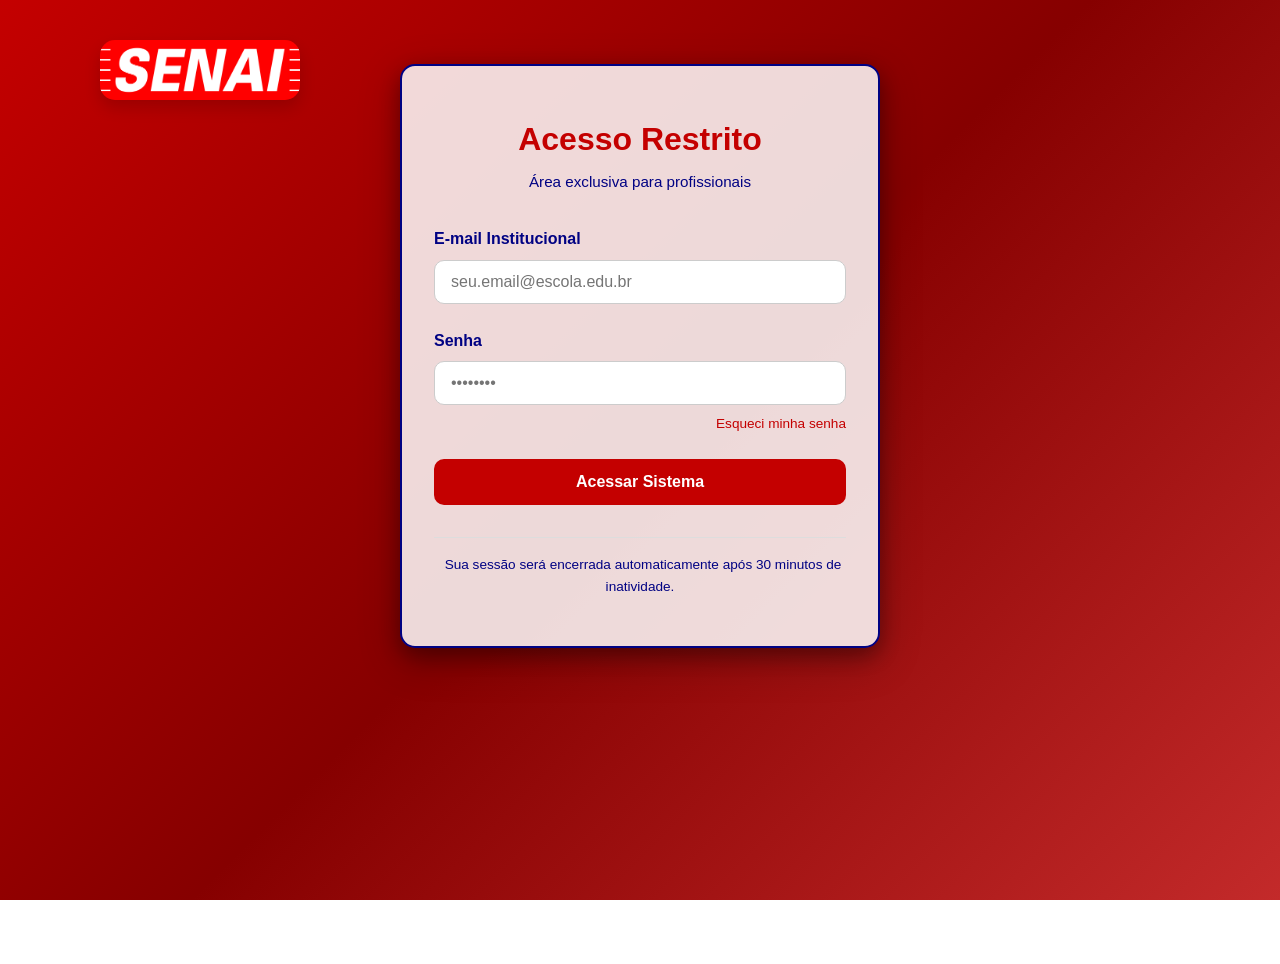
<file: backup-escola/frontend/public/index.html>
<!DOCTYPE html>
<html lang="pt-BR">
<head>
    <meta charset="UTF-8">
    <meta name="viewport" content="width=device-width, initial-scale=1.0">
    <title>Login - Qualidade de Vida Escolar</title>
    <link rel="stylesheet" href="./css/styles.css">
    <link rel="stylesheet" href="./css/login.css">
</head>
<body>

    <!-- Logo do sistema -->
    <div class="logo-container">
        <img src="img/senai-logo.png" alt="Logo Qualidade de Vida" class="logo">
    </div>

    <!-- Container principal de login -->
    <div class="login-container">
        <div class="login-header">
            <h1>Acesso Restrito</h1>
            <p>Área exclusiva para profissionais</p>
        </div>
        
        <!-- Formulário de login -->
        <form id="loginForm" class="login-form">

            <!-- Campo de email -->
            <div class="form-group">
                <label for="email">E-mail Institucional</label>
                <input type="email" id="email" name="email" required placeholder="seu.email@escola.edu.br">
            </div>
            
            <!-- Campo de senha -->
            <div class="form-group">
                <label for="password">Senha</label>
                <input type="password" id="password" name="senha" required placeholder="••••••••">
                <a href="#forgot-password" class="forgot-password">Esqueci minha senha</a>
            </div>
            
            <!-- Botão de login -->
            <button type="submit" class="login-button">Acessar Sistema</button>
            
            <!-- Mensagem de alerta -->
            <div class="form-footer">
                <div class="alert" id="loginAlert" role="alert"></div>
            </div>
        </form>

        <!-- Adicione após o formulário de login -->
<div id="forgotPasswordModal" class="modal">
    <div class="modal-content">
        <span class="close">&times;</span>
        <h2>Recuperar Senha</h2>
        <form id="forgotPasswordForm">
            <div class="form-group">
                <label for="recoveryEmail">E-mail Institucional</label>
                <input type="email" id="recoveryEmail" name="email" required 
                       placeholder="seu.email@escola.edu.br">
            </div>
            <button type="submit" class="login-button">Enviar Link de Recuperação</button>
        </form>
        <div id="recoveryMessage" class="alert"></div>
    </div>
</div>
        
        <!-- Informações de segurança -->
        <div class="security-info">
            <p><i class="icon-lock"></i> Sua sessão será encerrada automaticamente após 30 minutos de inatividade.</p>
        </div>
    </div>

    <!-- Script de login -->
    <script src="js/auth.obf.js"></script>
</body>
</html>
</file>
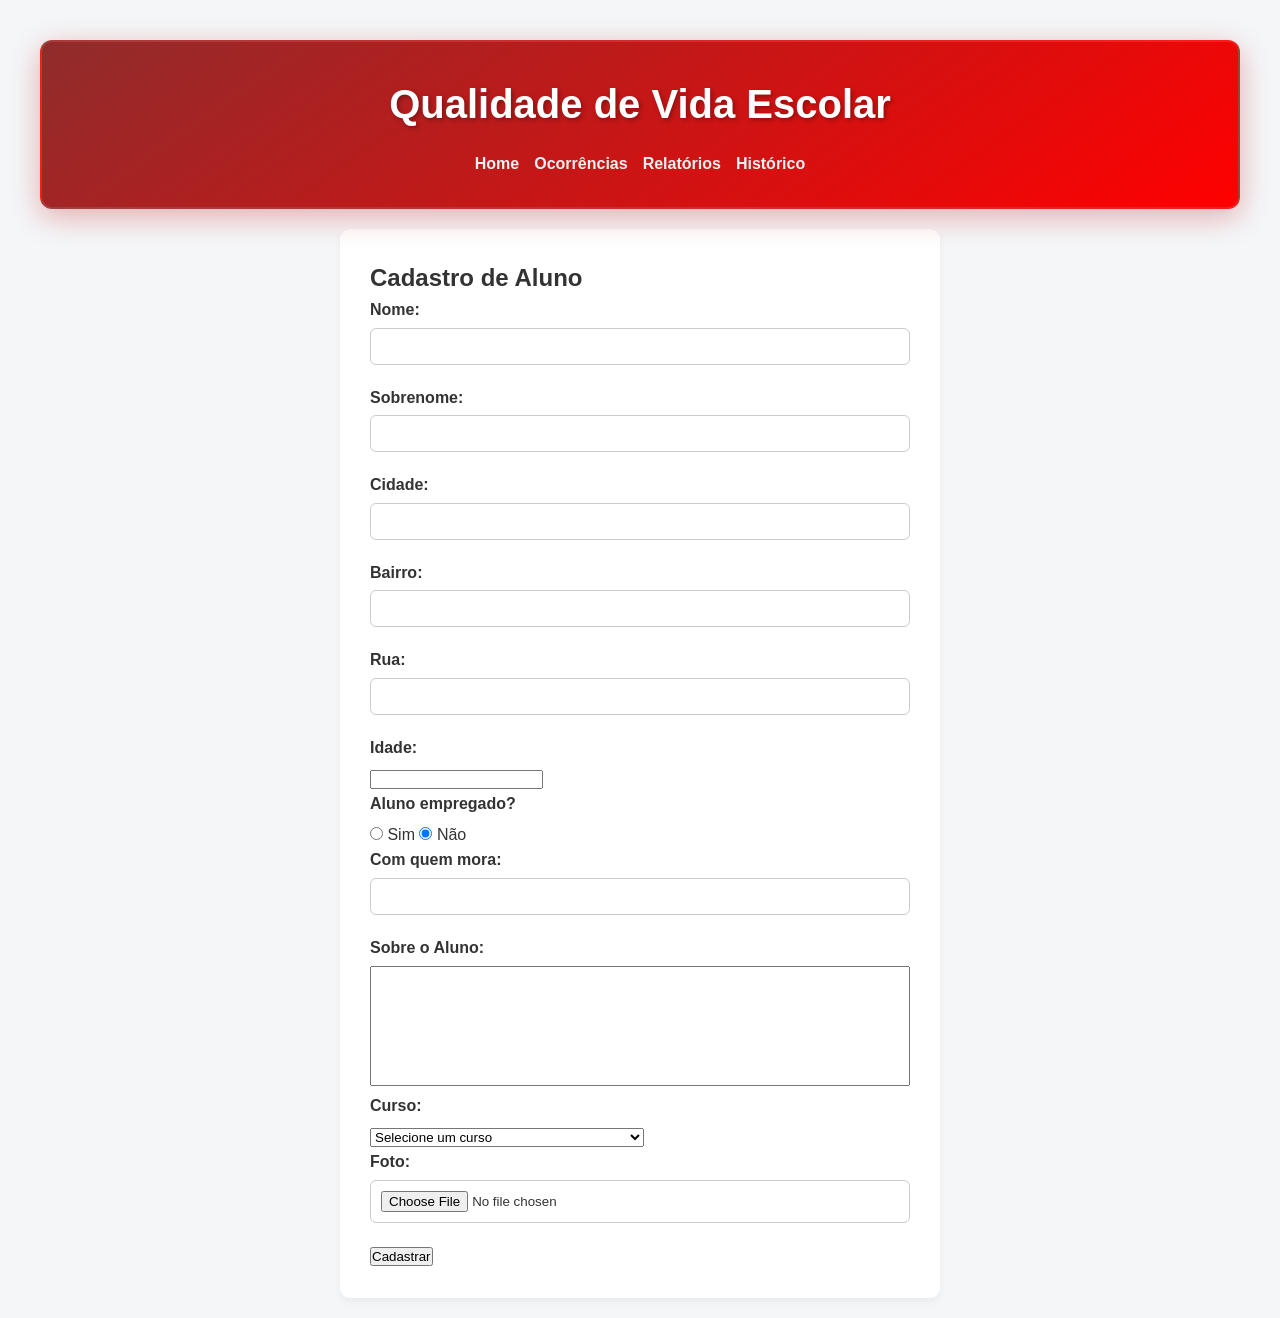
<file: backup-escola/frontend/public/cadastroAluno.html>
<!DOCTYPE html>
<html lang="pt-br">
<head>
  <meta charset="UTF-8" />
  <meta name="viewport" content="width=device-width, initial-scale=1.0" />
  <title>Cadastro de Aluno</title>
  <link rel="stylesheet" href="./css/cadastroAluno.css" />
</head>
<body>
  <header>
    <h1>Qualidade de Vida Escolar</h1>
    <nav>
      <ul>
        <li><a href="./principal.html">Home</a></li>
        <li><a href="./ocorrencias.html">Ocorrências</a></li>
        <li><a href="./relatorios.html">Relatórios</a></li>
        <li><a href="./historico.html">Histórico</a></li>
      </ul>
    </nav>
  </header>

  <main>
    <h2>Cadastro de Aluno</h2>

    <div id="alerta" style="display:none;"></div>

    <form id="cadastroAlunoForm" method="POST" enctype="multipart/form-data" action="http://localhost:5000/cadastro/alunos">
      <!-- Dados do aluno -->
      <label for="nome">Nome:</label>
      <input type="text" id="nome" name="nome" required />

      <label for="sobrenome">Sobrenome:</label>
      <input type="text" id="sobrenome" name="sobrenome" required />

      <label for="cidade">Cidade:</label>
      <input type="text" id="cidade" name="cidade" required />

      <label for="bairro">Bairro:</label>
      <input type="text" id="bairro" name="bairro" required />

      <label for="rua">Rua:</label>
      <input type="text" id="rua" name="rua" required />

      <label for="idade">Idade:</label>
      <input type="number" id="idade" name="idade" required onchange="verificarCadastroResponsavel()" />

      <!-- Responsável -->
      <div id="responsavelSection" style="display:none;">
        <h3>Dados do Responsável</h3>

        <label for="nomeResponsavel">Nome:</label>
        <input type="text" id="nomeResponsavel" name="nomeResponsavel" />

        <label for="sobrenomeResponsavel">Sobrenome:</label>
        <input type="text" id="sobrenomeResponsavel" name="sobrenomeResponsavel" />

        <label for="parentescoResponsavel">Parentesco:</label>
        <input type="text" id="parentescoResponsavel" name="parentescoResponsavel" />

        <label for="telefone_responsavel">Telefone:</label>
        <input type="text" id="telefone_responsavel" name="telefone_responsavel" />

        <label for="cidade_responsavel">Cidade:</label>
        <input type="text" id="cidade_responsavel" name="cidade_responsavel" />

        <label for="bairro_responsavel">Bairro:</label>
        <input type="text" id="bairro_responsavel" name="bairro_responsavel" />

        <label for="rua_responsavel">Rua:</label>
        <input type="text" id="rua_responsavel" name="rua_responsavel" />
      </div>

      <!-- Empresa -->
      <label>Aluno empregado?</label>
      <input type="radio" name="empregado" value="sim" onchange="verificarCadastroEmpresa()" /> Sim
      <input type="radio" name="empregado" value="nao" onchange="verificarCadastroEmpresa()" checked /> Não

      <div id="empresaSection" style="display:none;">
        <h3>Dados da Empresa</h3>

        <label for="empresa">Nome da Empresa:</label>
        <input type="text" id="empresa" name="empresa" />

        <label for="endereco_empresa">Endereço:</label>
        <input type="text" id="endereco_empresa" name="endereco_empresa" />

        <label for="telefone_empresa">Telefone:</label>
        <input type="text" id="telefone_empresa" name="telefone_empresa" />

        <label for="cidade_empresa">Cidade:</label>
        <input type="text" id="cidade_empresa" name="cidade_empresa" />

        <label for="bairro_empresa">Bairro:</label>
        <input type="text" id="bairro_empresa" name="bairro_empresa" />

        <label for="rua_empresa">Rua:</label>
        <input type="text" id="rua_empresa" name="rua_empresa" />
      </div>

      <!-- Extras -->
      <label for="mora_com_quem">Com quem mora:</label>
      <input type="text" id="mora_com_quem" name="mora_com_quem" />

      <label for="sobre_aluno">Sobre o Aluno:</label>
      <textarea id="sobre_aluno" name="sobre_aluno"></textarea>
      <label for="curso">Curso:</label>
      <select id="curso" name="curso" required>
        <option value="">Selecione um curso</option>
        <option value="1">Técnico em Mecânica</option>
        <option value="2">Técnico em Eletrotécnica</option>
        <option value="3">Técnico em Automação Industrial</option>
        <option value="4">Técnico em Informática para Internet</option>
        <option value="5">Técnico em Mecatrônica</option>
        <option value="6">Técnico em Eletrônica</option>
        <option value="7">Técnico em Logística</option>
        <option value="8">Técnico em Administração</option>
        <option value="9">Técnico em Desenvolvimento de Sistemas</option>
        <option value="10">Técnico em Segurança do Trabalho</option>
      </select>

      <label for="foto">Foto:</label>
      <input type="file" id="foto" name="foto" accept="image/*" />

      <button type="submit">Cadastrar</button>
    </form>
  </main>

  <script>
    document.addEventListener("DOMContentLoaded", function () {
      const idadeInput = document.getElementById("idade");
      const empregadoRadios = document.querySelectorAll('input[name="empregado"]');
      const responsavelSection = document.getElementById("responsavelSection");
      const empresaSection = document.getElementById("empresaSection");
      const alertaDiv = document.getElementById("alerta");
      const form = document.getElementById("cadastroAlunoForm");

      function verificarCadastroResponsavel() {
        const idade = parseInt(idadeInput.value);
        if (!isNaN(idade) && idade < 18) {
          responsavelSection.style.display = "block";
        } else {
          responsavelSection.style.display = "none";
        }
      }

      function verificarCadastroEmpresa() {
        const empregadoSelecionado = document.querySelector('input[name="empregado"]:checked');
        if (empregadoSelecionado && empregadoSelecionado.value === "sim") {
          empresaSection.style.display = "block";
        } else {
          empresaSection.style.display = "none";
        }
      }

      idadeInput.addEventListener("change", verificarCadastroResponsavel);
      empregadoRadios.forEach((radio) => radio.addEventListener("change", verificarCadastroEmpresa));
      verificarCadastroResponsavel();
      verificarCadastroEmpresa();

      form.addEventListener("submit", async function (e) {
        e.preventDefault();
        const submitButton = form.querySelector('button[type="submit"]');
        const originalButtonText = submitButton.textContent;

        submitButton.disabled = true;
        submitButton.textContent = "Cadastrando...";

        try {
          const response = await fetch("http://localhost:5000/cadastro/alunos", {
            method: "POST",
            body: new FormData(form),
          });

          const data = await response.json();

          if (response.ok) {
            showAlert("success", data.mensagem || "Aluno cadastrado com sucesso!");
            form.reset();
            verificarCadastroResponsavel();
            verificarCadastroEmpresa();
          } else {
            showAlert("error", data.erro || "Erro ao cadastrar aluno");
          }
        } catch (err) {
          console.error(err);
          showAlert("error", "Erro inesperado no envio do formulário.");
        } finally {
          submitButton.disabled = false;
          submitButton.textContent = originalButtonText;
        }
      });

      function showAlert(tipo, mensagem) {
        alertaDiv.style.display = "block";
        alertaDiv.innerText = mensagem;
        alertaDiv.style.backgroundColor = tipo === "success" ? "#d4edda" : "#f8d7da";
        alertaDiv.style.color = tipo === "success" ? "#155724" : "#721c24";
        alertaDiv.style.border = tipo === "success" ? "1px solid #c3e6cb" : "1px solid #f5c6cb";
        alertaDiv.style.marginTop = "20px";
        alertaDiv.style.padding = "10px";
        alertaDiv.style.borderRadius = "4px";

        setTimeout(() => {
          alertaDiv.style.display = "none";
        }, 5000);
      }
    });
  </script>
</body>
</html>
</file>
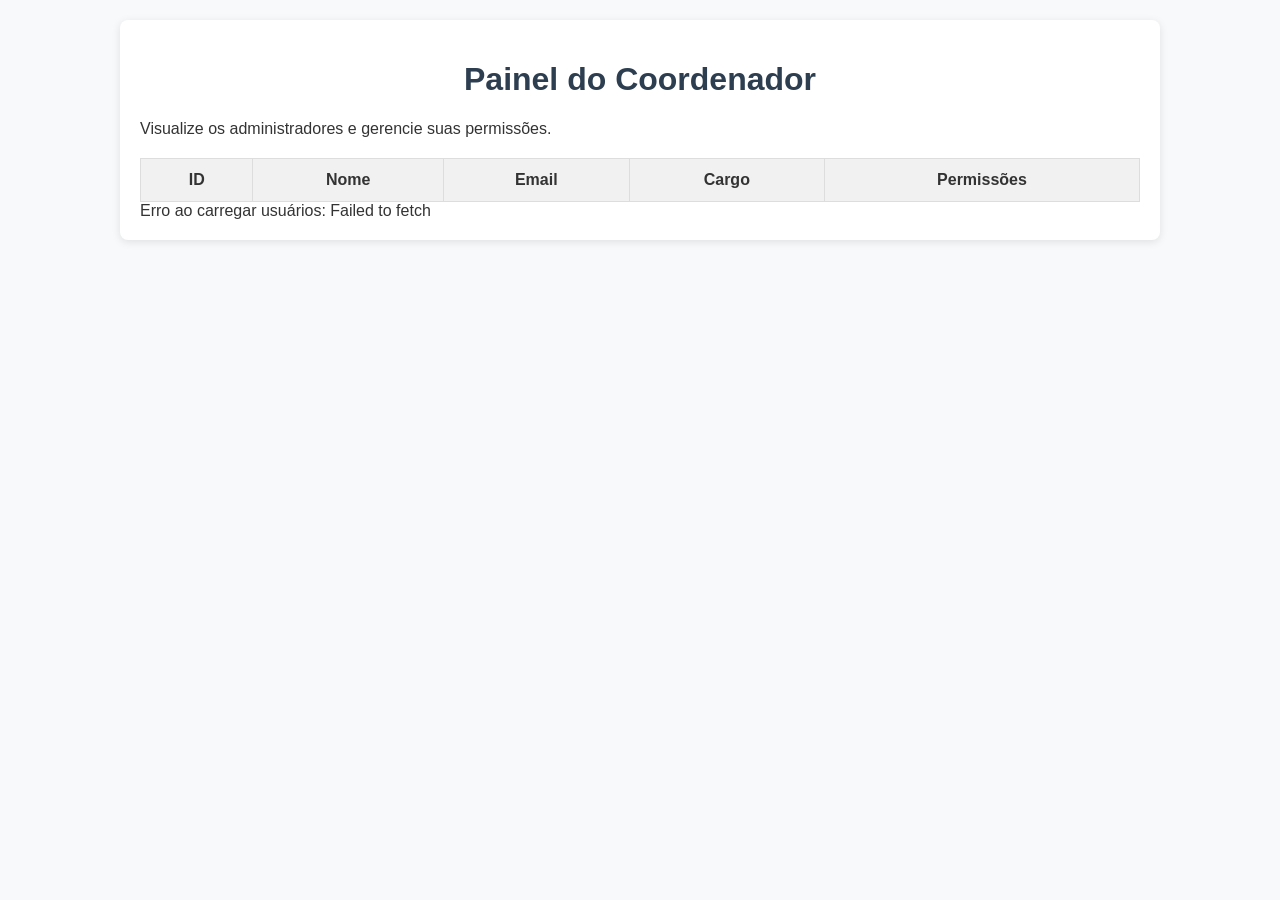
<file: backup-escola/frontend/public/gerenciamentoUsuarios.html>
<!DOCTYPE html>
<html lang="pt-BR">
<head>
    <meta charset="UTF-8">
    <meta name="viewport" content="width=device-width, initial-scale=1.0">
    <title>Painel do Coordenador</title>
    <link rel="stylesheet" href="./css/coordenador.css">
</head>
<body>
    <div class="container">
        <h1>Painel do Coordenador</h1>
        <p>Visualize os administradores e gerencie suas permissões.</p>

        <table id="usuariosTable">
            <thead>
                <tr>
                    <th>ID</th>
                    <th>Nome</th>
                    <th>Email</th>
                    <th>Cargo</th>
                    <th>Permissões</th>
                </tr>
            </thead>
            <tbody>
                <!-- Usuários via JS -->
            </tbody>
        </table>

        <div id="message" class="message"></div>
    </div>

    <script src="./js/coordenador.js"></script>
</body>
</html>
</file>
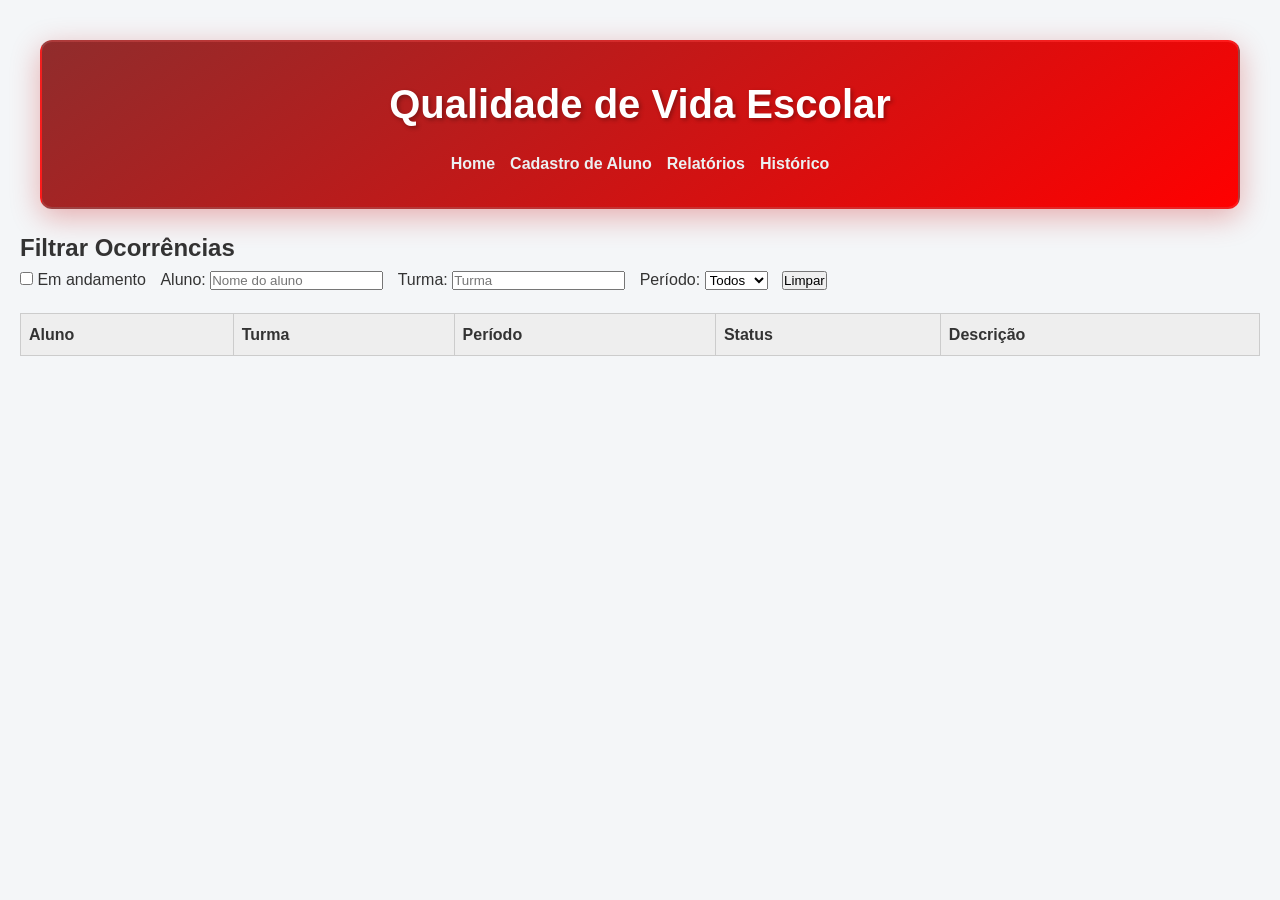
<file: backup-escola/frontend/public/historico.html>
<!DOCTYPE html>
<html lang="en">
<head>
    <meta charset="UTF-8">
    <meta name="viewport" content="width=device-width, initial-scale=1.0">
    <link rel="stylesheet" href="./css/acompanhamento.css">
    <title>Histórico de Ocorrências</title>
</head>
<body>
    <header>
        <h1>Qualidade de Vida Escolar</h1>
        <nav>
            <ul>
                <li><a href="./principal.html">Home</a></li>
                <li><a href="./cadastroAluno.html">Cadastro de Aluno</a></li>
                <li><a href="./relatorios.html">Relatórios</a></li>
                <li><a href="./historico.html">Histórico</a></li>
            </ul>
        </nav>
    </header>
    <main>
        <h2>Filtrar Ocorrências</h2>

        <div class="filtro">
            <label>
                <input type="checkbox" id="filtroAndamento" /> Em andamento
            </label>

            <label>
                Aluno:
                <input type="text" id="filtroAluno" placeholder="Nome do aluno">
            </label>

            <label>
                Turma:
                <input type="text" id="filtroTurma" placeholder="Turma">
            </label>

            <label>
                Período:
                <select id="filtroPeriodo">
                    <option value="">Todos</option>
                    <option value="Manhã">Manhã</option>
                    <option value="Tarde">Tarde</option>
                    <option value="Noite">Noite</option>
                </select>
            </label>

            <button onclick="limparFiltros()">Limpar</button>
        </div>

        <table id="tabelaOcorrencias">
            <thead>
                <tr>
                    <th>Aluno</th>
                    <th>Turma</th>
                    <th>Período</th>
                    <th>Status</th>
                    <th>Descrição</th>
                </tr>
            </thead>
            <tbody>
                <!-- Ocorrências serão renderizadas aqui -->
            </tbody>
        </table>

        <div class="mensagem" id="mensagem"></div>
    </main>

    <script src="./js/filtros.js"></script>
</body>
</html>
</file>
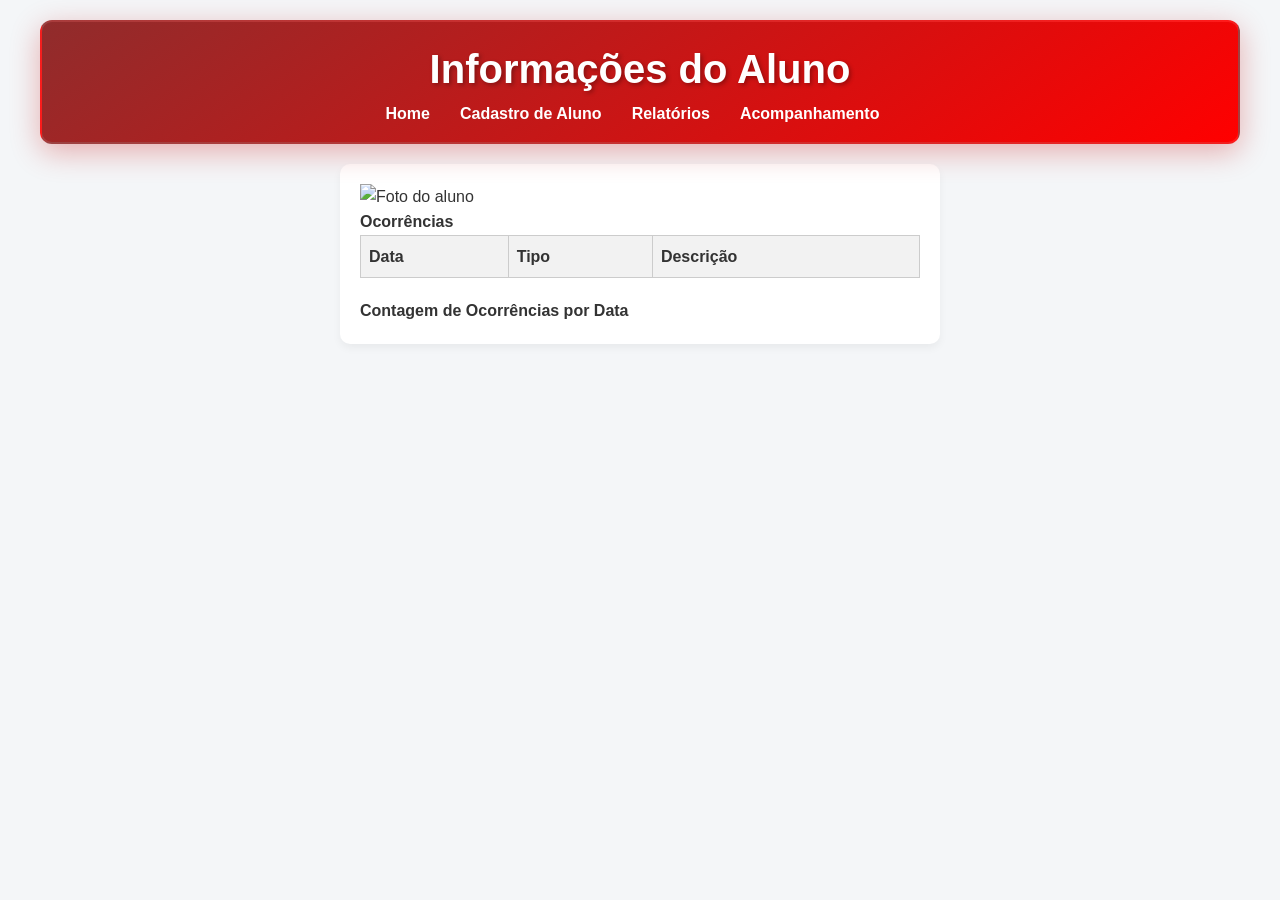
<file: backup-escola/frontend/public/informacoesAluno.html>
<!DOCTYPE html>
<html lang="pt-br">
<head>
    <meta charset="UTF-8">
    <meta name="viewport" content="width=device-width, initial-scale=1.0">
    <title>Informações do Aluno</title>
    <link rel="stylesheet" href="./css/relatorios.css">
</head>
<body>

<header>
    <h1>Informações do Aluno</h1>
    <nav>
        <ul>
            <li><a href="./principal.html">Home</a></li>
            <li><a href="./cadastroAluno.html">Cadastro de Aluno</a></li>
            <li><a href="./relatorios.html">Relatórios</a></li>
            <li><a href="./acompanhamento.html">Acompanhamento</a></li>
        </ul>
    </nav>
</header>

<main>
    <div id="informacoesAluno">
        <h3 id="nomeAluno"></h3>
        <p id="enderecoAluno"></p>
        <p id="idadeAluno"></p>
        <p id="responsavelAluno"></p>
        <p id="mora_com_quem"></p>
        <p id="sobreAluno"></p>
        <p id="empregado"></p>

        <img id="fotoAluno" alt="Foto do aluno" style="max-width: 200px; height: auto;" />

        <h4>Ocorrências</h4>
        <table id="tabelaOcorrencias">
            <thead>
                <tr>
                    <th>Data</th>
                    <th>Tipo</th>
                    <th>Descrição</th>
                </tr>
            </thead>
            <tbody>
                <!-- Ocorrências do aluno serão preenchidas aqui -->
            </tbody>
        </table>

        <h4>Contagem de Ocorrências por Data</h4>
        <div id="ocorrenciasPorData"></div>
    </div>
</main>

<script src="./js/informacoesAluno.js"></script>

</body>
</html>
</file>
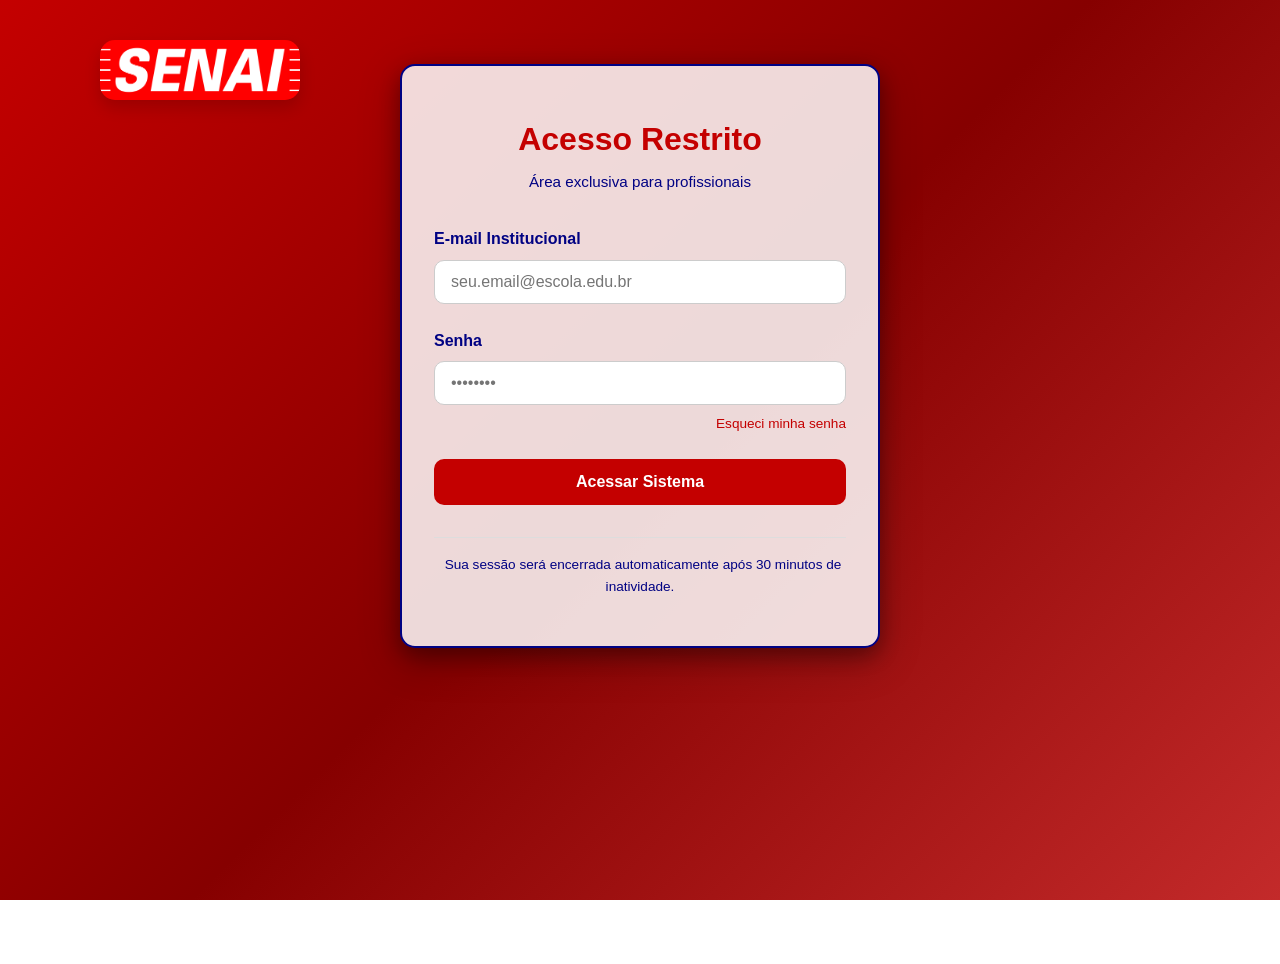
<file: backup-escola/frontend/public/principal.html>
<!DOCTYPE html>
<html lang="pt-br">
<head>
    <meta charset="UTF-8">
    <meta name="viewport" content="width=device-width, initial-scale=1.0">
    <title>Principal - Qualidade de Vida Escolar</title>
    <link rel="stylesheet" href="css/styles.css">
    <link rel="stylesheet" href="css/chatbot.css">
    <link href="https://fonts.googleapis.com/css2?family=Open+Sans:wght@400;600&display=swap" rel="stylesheet">
</head>
<body>
    <header>
        <img src="img/senai-logo.png" class="logo" alt="Logo Qualidade de Vida">
        <h1>Qualidade de Vida Escolar</h1>
    </header>

    <main class="container">
        <!-- IDs ajustados para combinar com o script.js -->
        <a class="a" id="link-cadastro-aluno" href="./cadastroAluno.html">
            <h2>Cadastro de Aluno</h2>
            <p>Formulário para cadastro de novos alunos no sistema do departamento.</p>
        </a>

        <a class="a" id="link-ocorrencias" href="./ocorrencias.html">
            <h2>Ocorrências</h2>
            <p>Registro e acompanhamento de ocorrências envolvendo alunos.</p>
        </a>

        <a class="a" id="link-relatorios" href="./relatorios.html">
            <h2>Relatórios</h2>
            <p>Visualização e geração de relatórios sobre atividades e ocorrências.</p>
        </a>

        <a class="a" id="link-historico" href="./historico.html">
            <h2>Histórico</h2>
            <p>Monitoramento do progresso e bem-estar dos alunos.</p>
        </a>

        <a class="a" id="link-criar-usuario" href="./criar_usuario.html">
            <h2>Criar Usuario</h2>
            <p>Monitoramento do progresso e bem-estar dos alunos.</p>
        </a>

       
    </main>
    

    <!-- Botão Sair -->
    <button id="logoutBtn" class="logout-btn">SAIR</button>

    <footer>
        <p>&copy; 2024 Departamento de Qualidade de Vida - Todos os direitos reservados.</p>
    </footer>

    <script>
        let narradorLigado = true;

        function toggleChatbot() {
            const chatbot = document.getElementById('chatbotContainer');
            chatbot.classList.toggle('hidden');
        }

        function toggleNarrator() {
            narradorLigado = !narradorLigado;
            document.getElementById('toggleNarratorBtn').textContent = narradorLigado ? 'Narrador: Ligado' : 'Narrador: Desligado';
        }

        function speak(text) {
            if (narradorLigado && 'speechSynthesis' in window) {
                const utter = new SpeechSynthesisUtterance(text);
                utter.lang = 'pt-BR';
                window.speechSynthesis.speak(utter);
            }
        }

        async function sendMessage() {
            const messageInput = document.getElementById('messageInput');
            const chatMessages = document.getElementById('chatMessages');
            const message = messageInput.value.trim();

            if (!message) return;

            const userMsg = document.createElement('div');
            userMsg.className = 'user-message';
            userMsg.textContent = message;
            chatMessages.appendChild(userMsg);
            chatMessages.scrollTop = chatMessages.scrollHeight;

            messageInput.value = '';

            try {
                const response = await fetch('http://localhost:5005/webhooks/rest/webhook', {
                    method: 'POST',
                    headers: { 'Content-Type': 'application/json' },
                    body: JSON.stringify({ message: message })
                });

                const data = await response.json();

                data.forEach(res => {
                    const botMsg = document.createElement('div');
                    botMsg.className = 'bot-message';
                    botMsg.textContent = res.text;
                    chatMessages.appendChild(botMsg);
                    chatMessages.scrollTop = chatMessages.scrollHeight;
                    speak(res.text);
                });
            } catch (error) {
                const errorMsg = document.createElement('div');
                errorMsg.className = 'bot-message';
                errorMsg.textContent = 'Erro ao conectar com o servidor.';
                chatMessages.appendChild(errorMsg);
            }
        }
    </script>

    <script src="js/script.js"></script>
</body>
</html>
</file>
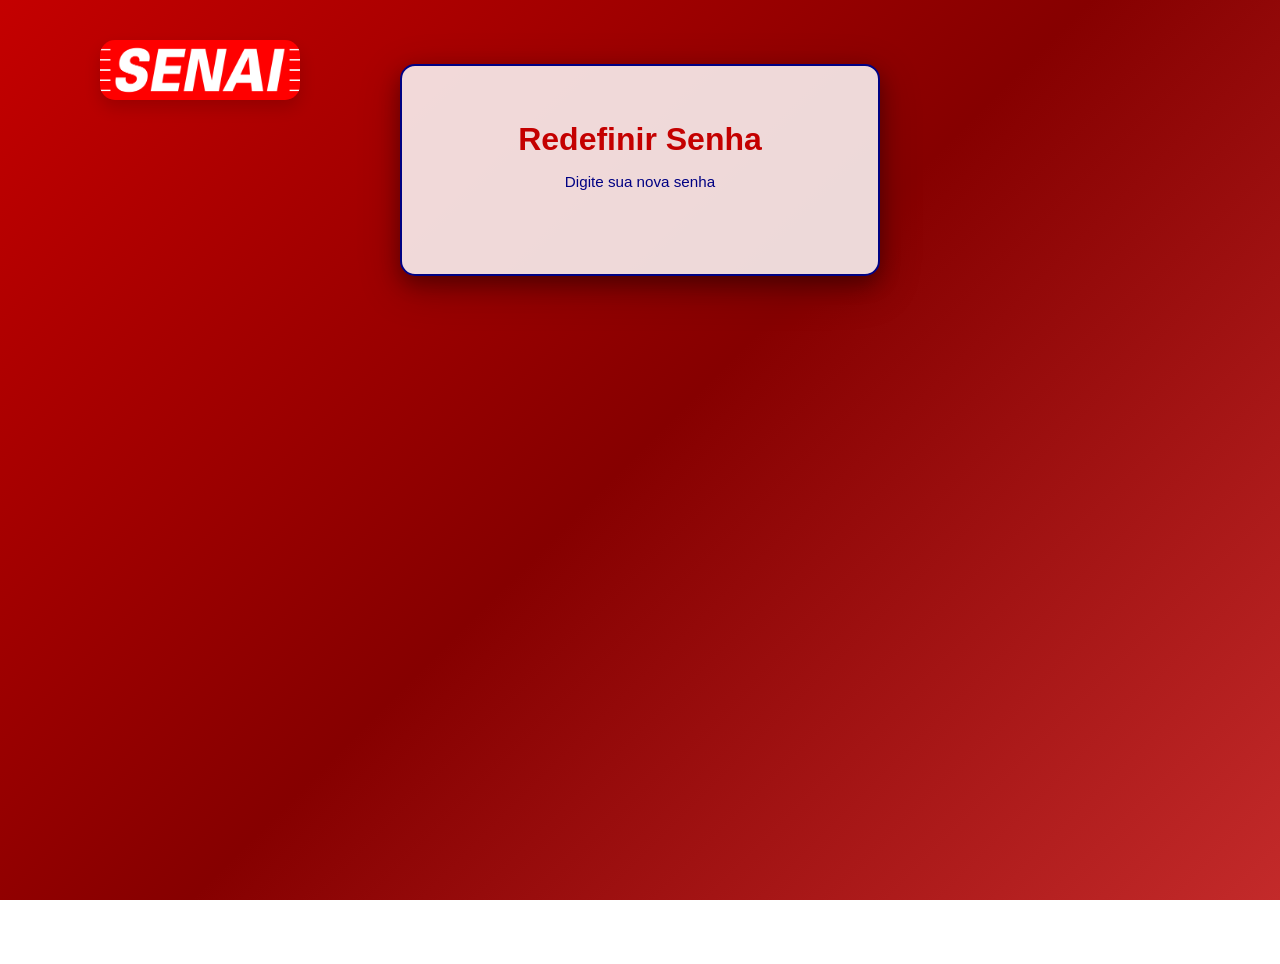
<file: backup-escola/frontend/public/redefinir_senha.html>
<!DOCTYPE html>
<html lang="pt-BR">
<head>
    <meta charset="UTF-8">
    <meta name="viewport" content="width=device-width, initial-scale=1.0">
    <title>Redefinir Senha - Qualidade de Vida Escolar</title>
    <link rel="stylesheet" href="./css/styles.css">
    <link rel="stylesheet" href="./css/login.css">
</head>
<body>

    <!-- Logo do sistema -->
    <div class="logo-container">
        <img src="img/senai-logo.png" alt="Logo Qualidade de Vida" class="logo">
    </div>

    <!-- Container principal -->
    <div class="login-container">
        <div class="login-header">
            <h1>Redefinir Senha</h1>
            <p>Digite sua nova senha</p>
        </div>
        
        <!-- Formulário de redefinição -->
        <form id="resetPasswordForm" class="login-form">
            <div class="form-group">
                <label for="novaSenha">Nova Senha</label>
                <input type="password" id="novaSenha" name="novaSenha" required minlength="6" placeholder="••••••••">
            </div>
            
            <div class="form-group">
                <label for="confirmarSenha">Confirmar Senha</label>
                <input type="password" id="confirmarSenha" name="confirmarSenha" required minlength="6" placeholder="••••••••">
            </div>
            
            <button type="submit" class="login-button">Redefinir Senha</button>
            
            <div class="form-footer">
                <div class="alert" id="resetMessage" role="alert"></div>
            </div>
        </form>
    </div>

    <script>
        document.addEventListener('DOMContentLoaded', function() {
            const form = document.getElementById('resetPasswordForm');
            const messageElement = document.getElementById('resetMessage');
            
            // Obter token da URL
            const urlParams = new URLSearchParams(window.location.search);
            const token = urlParams.get('token');
            
            if (!token) {
                exibirMensagem(messageElement, "Token inválido ou expirado", "error");
                form.style.display = 'none';
                return;
            }
            
            form.addEventListener('submit', function(e) {
                e.preventDefault();
                
                const novaSenha = document.getElementById('novaSenha').value;
                const confirmarSenha = document.getElementById('confirmarSenha').value;
                
                if (novaSenha !== confirmarSenha) {
                    exibirMensagem(messageElement, "As senhas não coincidem", "error");
                    return;
                }
                
                if (novaSenha.length < 6) {
                    exibirMensagem(messageElement, "A senha deve ter pelo menos 6 caracteres", "error");
                    return;
                }
                
                fetch(`http://localhost:5000/auth/redefinir_senha/${token}`, {
                    method: 'PUT', 
                    headers: {
                        'Content-Type': 'application/json',
                    },
                    body: JSON.stringify({
                        nova_senha: novaSenha,
                        confirmar_senha: confirmarSenha
                    })
                })
                .then(response => {
                    if (!response.ok) {
                        throw new Error('Erro no servidor: ' + response.status);
                    }
                    return response.json();
                })
                .then(data => {
                    if (data.success) {
                        exibirMensagem(messageElement, data.message, "success");
                        form.reset();
                        
                        setTimeout(() => {
                            window.location.href = 'index.html';
                        }, 3000);
                    } else {
                        exibirMensagem(messageElement, data.message, "error");
                    }
                })
                .catch(error => {
                    console.error('Erro:', error);
                    exibirMensagem(messageElement, "Erro ao redefinir senha. Tente novamente.", "error");
                });
            });
            
            function exibirMensagem(elemento, mensagem, tipo) {
                elemento.innerHTML = '';
                const messageDiv = document.createElement('div');
                messageDiv.textContent = mensagem;
                messageDiv.className = tipo;
                elemento.appendChild(messageDiv);
                elemento.style.display = "block";
            }
        });
    </script>
</body>
</html>
</file>
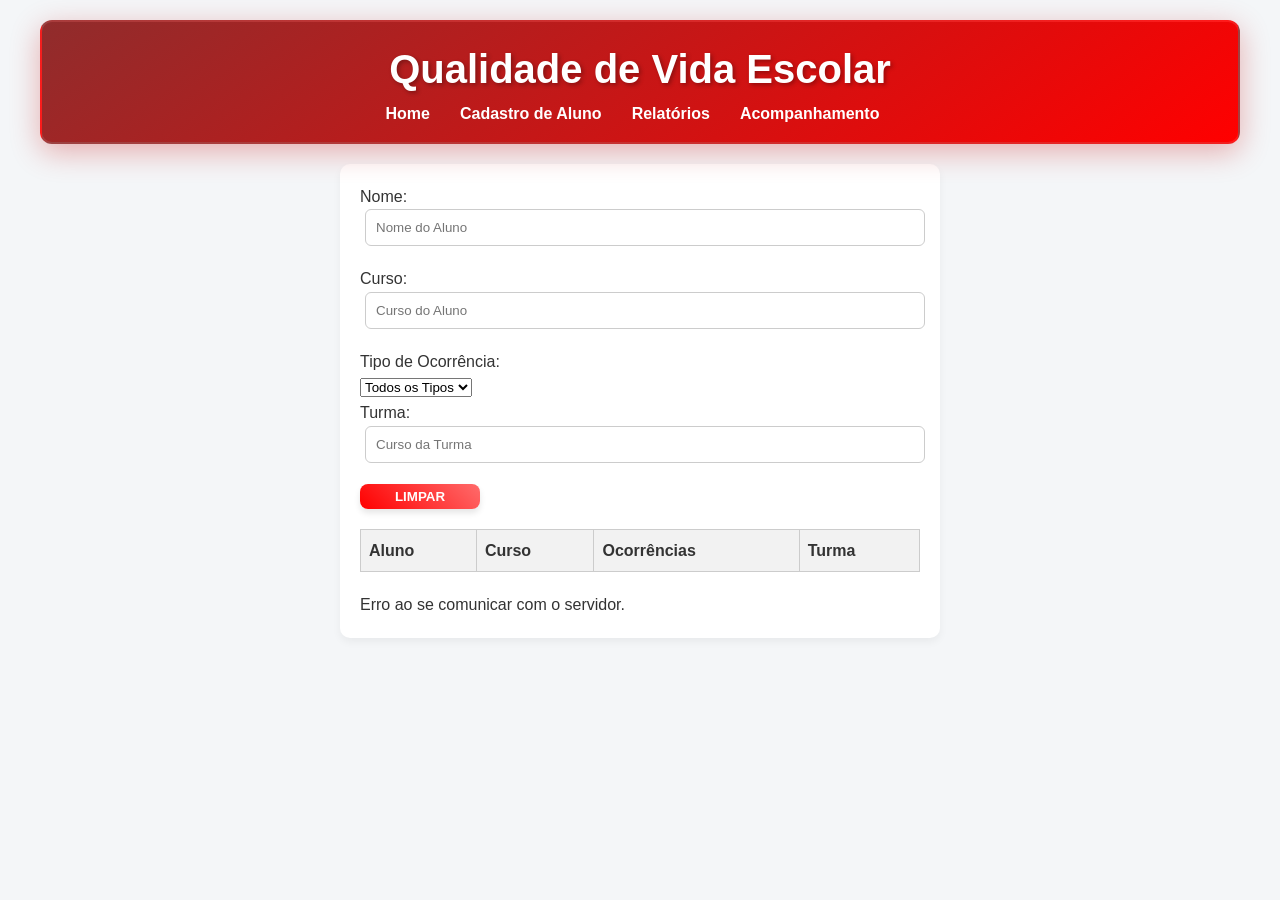
<file: backup-escola/frontend/public/relatorios.html>
<!DOCTYPE html>
<html lang="pt-br">

<head>
    <meta charset="UTF-8">
    <meta name="viewport" content="width=device-width, initial-scale=1.0">
    <title>Consulta de Alunos</title>
    <link rel="stylesheet" href="./css/relatorios.css">
</head>

<body>

    <header>
        <h1>Qualidade de Vida Escolar</h1>
        <nav>
            <ul>
                <li><a href="./principal.html">Home</a></li>
                <li><a href="./cadastroAluno.html">Cadastro de Aluno</a></li>
                <li><a href="./relatorios.html">Relatórios</a></li>
                <li><a href="./acompanhamento.html">Acompanhamento</a></li>
            </ul>
        </nav>
    </header>

    <main>
        <div class="filtro">
            <label>
                Nome:
                <input type="text" id="filtroAluno" placeholder="Nome do Aluno" />
            </label>

            <label>
                Curso:
                <input type="text" id="filtroCurso" placeholder="Curso do Aluno" />
            </label>

            <label for="filtroTipoOcorrencia">Tipo de Ocorrência:</label>
            <br>
            <select id="filtroTipoOcorrencia">
                <option value="">Todos os Tipos</option>
            </select>
            <br>

            <label>
                Turma:
                <input type="text" id="filtroTurma" placeholder="Curso da Turma" />
            </label>

            <button id="limparFiltrosBtn">Limpar</button>
        </div>

        <!-- Lista de Sugestões -->
        <ul id="suggestionsList" style="display: none;"></ul>

        <!-- Tabela de Alunos -->
        <table id="tabelaAlunos">
            <thead>
                <tr>
                    <th>Aluno</th>
                    <th>Curso</th>
                    <th>Ocorrências</th>
                    <th>Turma</th>
                </tr>
            </thead>
            <tbody>
                <!-- Dados dos alunos serão preenchidos aqui -->
            </tbody>
        </table>

        <!-- Alerta de erro -->
        <div id="alerta" class="alerta" style="display: none;">
            <!-- A mensagem de erro será inserida aqui -->
        </div>

        <!-- Modal de informações do aluno -->
        <div class="modal" id="informacoesAluno">
            <div class="modal-content">
                <span class="close-button" onclick="fecharInformacoesAluno()">&times;</span>
                <h3>Informações do Aluno</h3>
                <p id="nomeAluno"></p>
                <p id="enderecoAluno"></p>
                <p id="idadeAluno"></p>
                <p id="responsavelAluno"></p>

                <h4>Ocorrências</h4>
                <table id="tabelaOcorrencias">
                    <thead>
                        <tr>
                            <th>Data</th>
                            <th>Tipo</th>
                            <th>Descrição</th>
                        </tr>
                    </thead>
                    <tbody>
                        <!-- Ocorrências do aluno -->
                    </tbody>
                </table>

                <h4>Contagem de Ocorrências por Data</h4>
                <div id="ocorrenciasPorData"></div>
            </div>
        </div>

    </main>
    <!-- Exemplo de link para acessar as informações do aluno -->
    <script src="./js/consulta.js"></script>
</body>

</html>
</file>
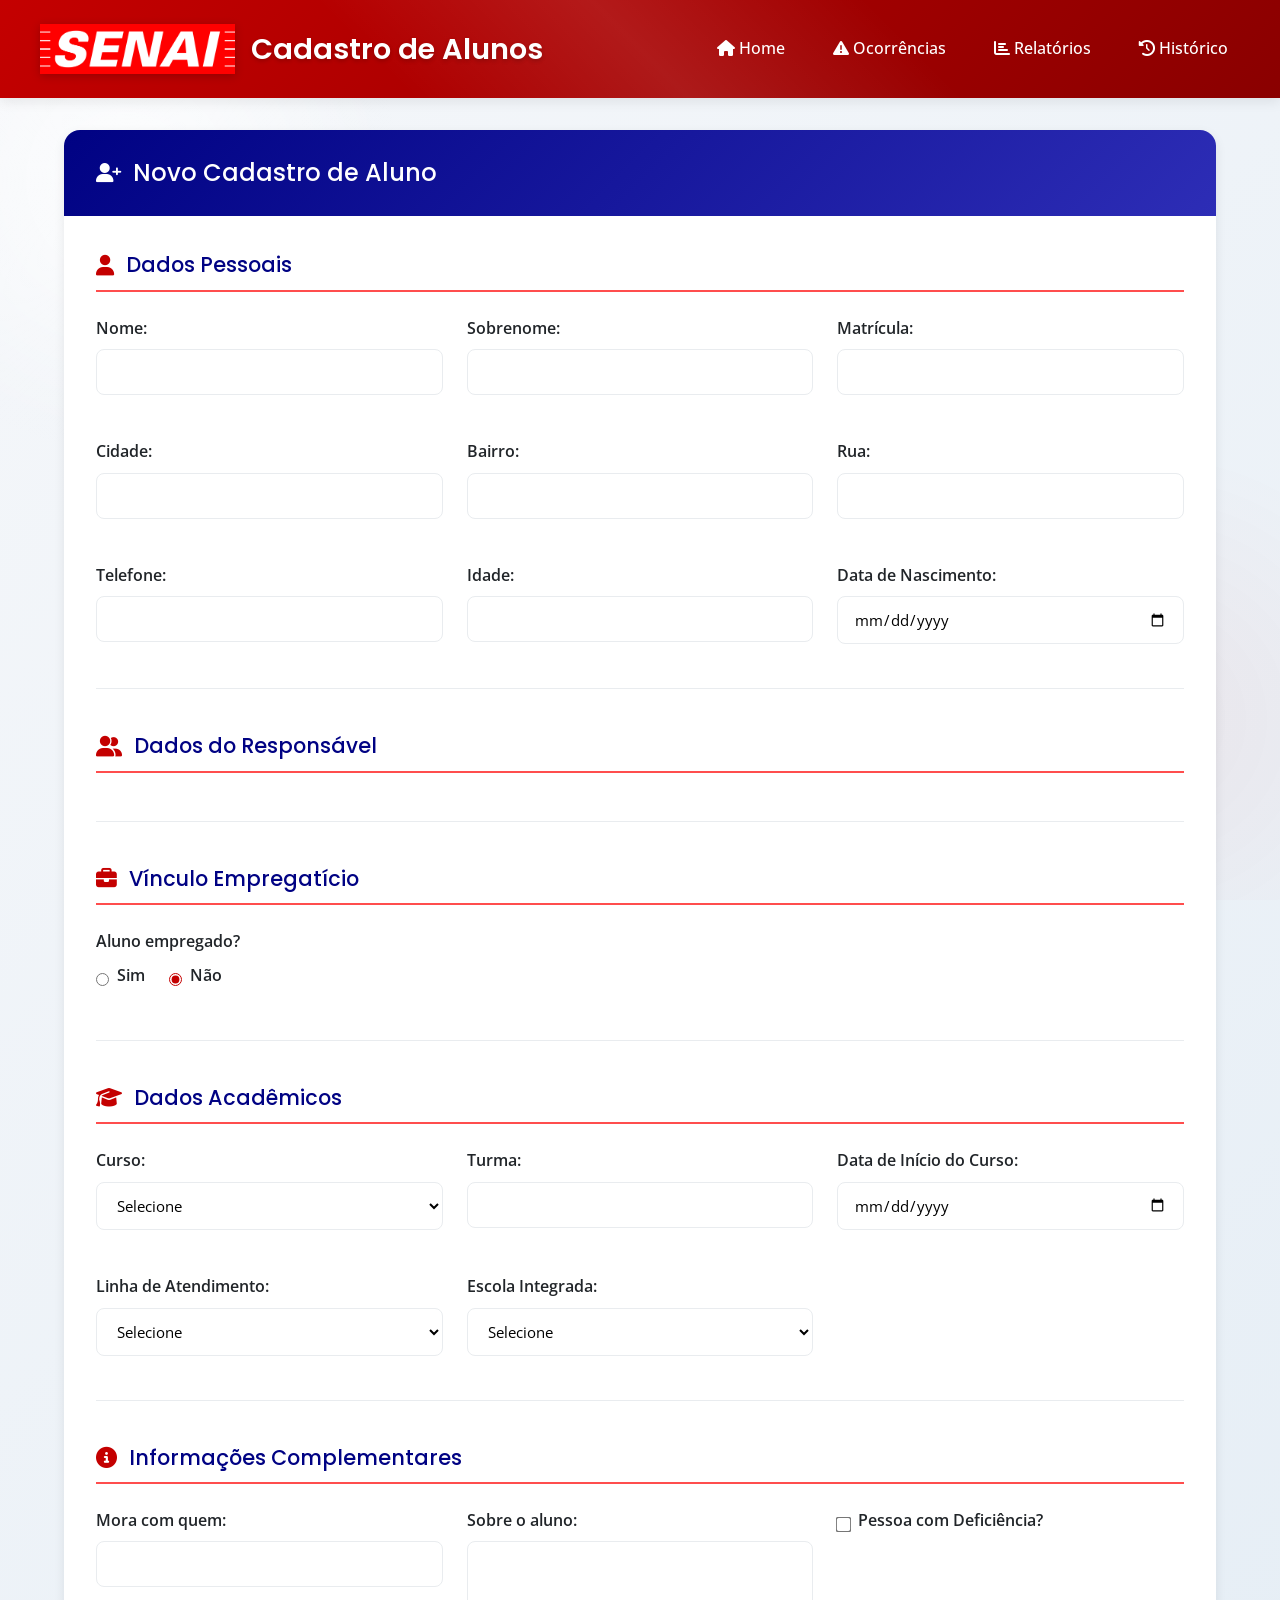
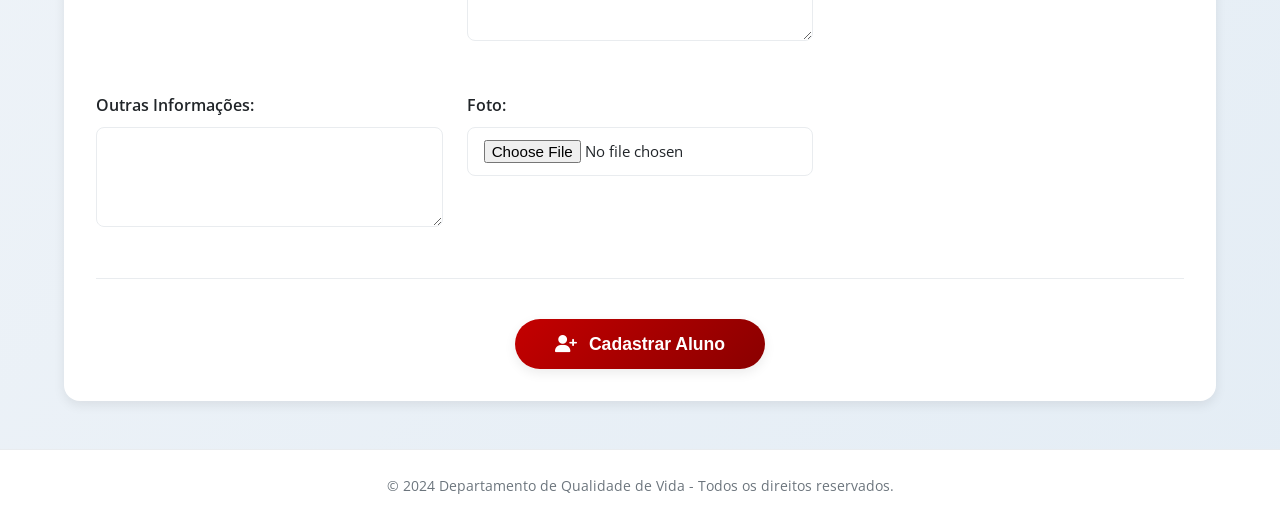
<file: escola-qualidade-vida/frontend/public/cadastroAluno.html>
<!DOCTYPE html>
<html lang="pt-br">
<head>
  <meta charset="UTF-8" />
  <meta name="viewport" content="width=device-width, initial-scale=1.0" />
  <title>Cadastro de Aluno</title>
  <link rel="stylesheet" href="css/cadastroAluno.css">
  <link rel="stylesheet" href="https://cdnjs.cloudflare.com/ajax/libs/font-awesome/6.4.0/css/all.min.css">
  <link href="https://fonts.googleapis.com/css2?family=Open+Sans:wght@400;500;600;700&family=Poppins:wght@300;400;500;600&display=swap" rel="stylesheet">

</head>
<body>
  <header>
    <div class="header-content">
      <div class="logo-container">
        <img src="img/senai-logo.png" class="logo" alt="Logo SENAI">
        <h1>Cadastro de Alunos</h1>
      </div>
      <nav>
        <ul>
          <li><a href="./principal.html"><i class="fas fa-home"></i> Home</a></li>
          <li><a href="./ocorrencias.html"><i class="fas fa-exclamation-triangle"></i> Ocorrências</a></li>
          <li><a href="./relatorios.html"><i class="fas fa-chart-bar"></i> Relatórios</a></li>
          <li><a href="./historico.html"><i class="fas fa-history"></i> Histórico</a></li>
        </ul>
      </nav>
    </div>
  </header>

  <div class="container">
    <div class="form-container">
      <div class="form-header">
        <h2><i class="fas fa-user-plus"></i> Novo Cadastro de Aluno</h2>
      </div>
      
      <div class="form-content">
        <div id="alerta"></div>

        <form id="cadastroAlunoForm" method="POST" enctype="multipart/form-data" action="http://localhost:5000/cadastro/alunos">
          <div class="form-section">
            <h3 class="section-title"><i class="fas fa-user"></i> Dados Pessoais</h3>
            <div class="form-grid">
              <div class="form-group">
                <label for="nome">Nome:</label>
                <input type="text" id="nome" name="nome" required />
              </div>
              
              <div class="form-group">
                <label for="sobrenome">Sobrenome:</label>
                <input type="text" id="sobrenome" name="sobrenome" required />
              </div>
              
              <div class="form-group">
                <label for="matricula">Matrícula:</label>
                <input type="text" id="matricula" name="matricula" required />
              </div>
              
              <div class="form-group">
                <label for="cidade">Cidade:</label>
                <input type="text" id="cidade" name="cidade" required />
              </div>
              
              <div class="form-group">
                <label for="bairro">Bairro:</label>
                <input type="text" id="bairro" name="bairro" required />
              </div>
              
              <div class="form-group">
                <label for="rua">Rua:</label>
                <input type="text" id="rua" name="rua" required />
              </div>
              
              <div class="form-group">
                <label for="telefone">Telefone:</label>
                <input type="text" id="telefone" name="telefone" />
              </div>
              
              <div class="form-group">
                <label for="idade">Idade:</label>
                <input type="number" id="idade" name="idade" required onchange="verificarCadastroResponsavel()" />
              </div>
              
              <div class="form-group">
                <label for="data_nascimento">Data de Nascimento:</label>
                <input type="date" id="data_nascimento" name="data_nascimento" required />
              </div>
            </div>
          </div>

          <div class="form-section">
            <h3 class="section-title"><i class="fas fa-user-friends"></i> Dados do Responsável</h3>
            <div id="responsavelSection" class="conditional-section" style="display:none;">
              <div class="form-grid">
                <div class="form-group">
                  <label for="nomeResponsavel">Nome:</label>
                  <input type="text" id="nomeResponsavel" name="nomeResponsavel" />
                </div>
                
                <div class="form-group">
                  <label for="sobrenomeResponsavel">Sobrenome:</label>
                  <input type="text" id="sobrenomeResponsavel" name="sobrenomeResponsavel" />
                </div>
                
                <div class="form-group">
                  <label for="parentescoResponsavel">Parentesco:</label>
                  <input type="text" id="parentescoResponsavel" name="parentescoResponsavel" />
                </div>
                
                <div class="form-group">
                  <label for="telefone_responsavel">Telefone:</label>
                  <input type="text" id="telefone_responsavel" name="telefone_responsavel" />
                </div>
                
                <div class="form-group">
                  <label for="cidade_responsavel">Cidade:</label>
                  <input type="text" id="cidade_responsavel" name="cidade_responsavel" />
                </div>
                
                <div class="form-group">
                  <label for="bairro_responsavel">Bairro:</label>
                  <input type="text" id="bairro_responsavel" name="bairro_responsavel" />
                </div>
                
                <div class="form-group">
                  <label for="rua_responsavel">Rua:</label>
                  <input type="text" id="rua_responsavel" name="rua_responsavel" />
                </div>
              </div>
            </div>
          </div>

          <div class="form-section">
            <h3 class="section-title"><i class="fas fa-briefcase"></i> Vínculo Empregatício</h3>
            <div class="form-group">
              <label>Aluno empregado?</label>
              <div class="radio-group">
                <div class="radio-option">
                  <input type="radio" id="empregado-sim" name="empregado" value="sim" onchange="verificarCadastroEmpresa()" />
                  <label for="empregado-sim">Sim</label>
                </div>
                <div class="radio-option">
                  <input type="radio" id="empregado-nao" name="empregado" value="nao" onchange="verificarCadastroEmpresa()" checked />
                  <label for="empregado-nao">Não</label>
                </div>
              </div>
            </div>
            
            <div id="empresaSection" class="conditional-section" style="display:none;">
              <h4 class="section-title" style="font-size: 1.1rem;"><i class="fas fa-building"></i> Dados da Empresa</h4>
              <div class="form-grid">
                <div class="form-group">
                  <label for="empresa">Nome da Empresa:</label>
                  <input type="text" id="empresa" name="empresa" />
                </div>
                
                <div class="form-group">
                  <label for="empresa_contratante">Empresa Contratante:</label>
                  <input type="text" id="empresa_contratante" name="empresa_contratante" />
                </div>
                
                <div class="form-group">
                  <label for="endereco_empresa">Endereço:</label>
                  <input type="text" id="endereco_empresa" name="endereco_empresa" />
                </div>
                
                <div class="form-group">
                  <label for="telefone_empresa">Telefone:</label>
                  <input type="text" id="telefone_empresa" name="telefone_empresa" />
                </div>
                
                <div class="form-group">
                  <label for="cidade_empresa">Cidade:</label>
                  <input type="text" id="cidade_empresa" name="cidade_empresa" />
                </div>
                
                <div class="form-group">
                  <label for="bairro_empresa">Bairro:</label>
                  <input type="text" id="bairro_empresa" name="bairro_empresa" />
                </div>
                
                <div class="form-group">
                  <label for="rua_empresa">Rua:</label>
                  <input type="text" id="rua_empresa" name="rua_empresa" />
                </div>
              </div>
            </div>
          </div>

          <div class="form-section">
            <h3 class="section-title"><i class="fas fa-graduation-cap"></i> Dados Acadêmicos</h3>
            <div class="form-grid">
              <div class="form-group">
                <label for="curso">Curso:</label>
                <select id="curso" name="curso" required>
                  <option value="">Selecione</option>
                  <option value="1">Técnico em Mecânica</option>
                  <option value="2">Técnico em Eletrotécnica</option>
                  <option value="3">Técnico em Automação Industrial</option>
                  <option value="4">Técnico em Informática para Internet</option>
                  <option value="5">Técnico em Mecatrônica</option>
                  <option value="6">Técnico em Eletrônica</option>
                  <option value="7">Técnico em Logística</option>
                  <option value="8">Técnico em Administração</option>
                  <option value="9">Técnico em Desenvolvimento de Sistemas</option>
                  <option value="10">Técnico em Segurança do Trabalho</option>
                </select>
              </div>
              
              <div class="form-group">
                <label for="turma">Turma:</label>
                <input type="text" id="turma" name="turma" />
              </div>
              
              <div class="form-group">
                <label for="data_inicio_curso">Data de Início do Curso:</label>
                <input type="date" id="data_inicio_curso" name="data_inicio_curso" />
              </div>
              
              <div class="form-group">
                <label for="linha_atendimento">Linha de Atendimento:</label>
                <select id="linha_atendimento" name="linha_atendimento" required>
                  <option value="">Selecione</option>
                  <option value="CAI">CAI</option>
                  <option value="CT">CT</option>
                  <option value="CST">CST</option>
                </select>
              </div>
              
              <div class="form-group">
                <label for="escola_integrada">Escola Integrada:</label>
                <select id="escola_integrada" name="escola_integrada" required>
                  <option value="">Selecione</option>
                  <option value="SESI">SESI</option>
                  <option value="SEDUC">SEDUC</option>
                  <option value="Nenhuma">Nenhuma</option>
                </select>
              </div>
            </div>
          </div>

          <div class="form-section">
            <h3 class="section-title"><i class="fas fa-info-circle"></i> Informações Complementares</h3>
            <div class="form-grid">
              <div class="form-group">
                <label for="mora_com_quem">Mora com quem:</label>
                <input type="text" id="mora_com_quem" name="mora_com_quem" />
              </div>
              
              <div class="form-group">
                <label for="sobre_aluno">Sobre o aluno:</label>
                <textarea id="sobre_aluno" name="sobre_aluno"></textarea>
              </div>
              
              <div class="form-group">
                <div class="checkbox-group">
                  <input type="checkbox" id="pessoa_com_deficiencia" name="pessoa_com_deficiencia" onchange="verificarDeficiencia()" />
                  <label for="pessoa_com_deficiencia">Pessoa com Deficiência?</label>
                </div>
              </div>
              
              <div id="deficienciaSection" class="conditional-section" style="display:none;">
                <div class="form-group">
                  <label for="deficiencia_descricao">Qual deficiência?</label>
                  <input type="text" id="deficiencia_descricao" name="deficiencia_descricao" />
                </div>
              </div>
              
              <div class="form-group">
                <label for="outras_informacoes">Outras Informações:</label>
                <textarea id="outras_informacoes" name="outras_informacoes"></textarea>
              </div>
              
              <div class="form-group">
                <label for="foto">Foto:</label>
                <input type="file" id="foto" name="foto" accept="image/*" />
              </div>
            </div>
          </div>

          <div class="submit-container">
            <button type="submit">
              <i class="fas fa-user-plus"></i> Cadastrar Aluno
            </button>
          </div>
        </form>
      </div>
    </div>
  </div>

  <footer>
    <p>&copy; 2024 Departamento de Qualidade de Vida - Todos os direitos reservados.</p>
  </footer>

  <script>
    document.addEventListener("DOMContentLoaded", () => {
      const idadeInput = document.getElementById("idade");
      const empregadoRadios = document.querySelectorAll('input[name="empregado"]');
      const responsavelSection = document.getElementById("responsavelSection");
      const empresaSection = document.getElementById("empresaSection");
      const deficienciaSection = document.getElementById("deficienciaSection");
      const alertaDiv = document.getElementById("alerta");
      const form = document.getElementById("cadastroAlunoForm");

      function verificarCadastroResponsavel() {
        const idade = parseInt(idadeInput.value);
        responsavelSection.style.display = !isNaN(idade) && idade < 18 ? "block" : "none";
      }

      function verificarCadastroEmpresa() {
        const empregado = document.querySelector('input[name="empregado"]:checked').value;
        empresaSection.style.display = empregado === "sim" ? "block" : "none";
      }

      function verificarDeficiencia() {
        const checked = document.getElementById("pessoa_com_deficiencia").checked;
        deficienciaSection.style.display = checked ? "block" : "none";
      }

      form.addEventListener("submit", async (e) => {
        e.preventDefault();
        const btn = form.querySelector('button[type="submit"]');
        const original = btn.innerHTML;
        btn.disabled = true;
        btn.innerHTML = '<i class="fas fa-spinner fa-spin"></i> Cadastrando...';

        try {
          const res = await fetch(form.action, { method: "POST", body: new FormData(form) });
          const data = await res.json();
          if (res.ok) showAlert("success", data.mensagem);
          else showAlert("error", data.erro || "Erro no cadastro");
        } catch (err) {
          console.error(err);
          showAlert("error", "Erro inesperado ao enviar o formulário.");
        } finally {
          btn.disabled = false;
          btn.innerHTML = original;
        }
      });

      function showAlert(tipo, mensagem) {
        alertaDiv.style.display = "block";
        alertaDiv.textContent = mensagem;
        alertaDiv.className = tipo === "success" ? "alert-success" : "alert-error";
        setTimeout(() => (alertaDiv.style.display = "none"), 5000);
      }

      idadeInput.addEventListener("change", verificarCadastroResponsavel);
      empregadoRadios.forEach(r => r.addEventListener("change", verificarCadastroEmpresa));
      document.getElementById("pessoa_com_deficiencia").addEventListener("change", verificarDeficiencia);
    });
  </script>
</body>
</html>
</file>
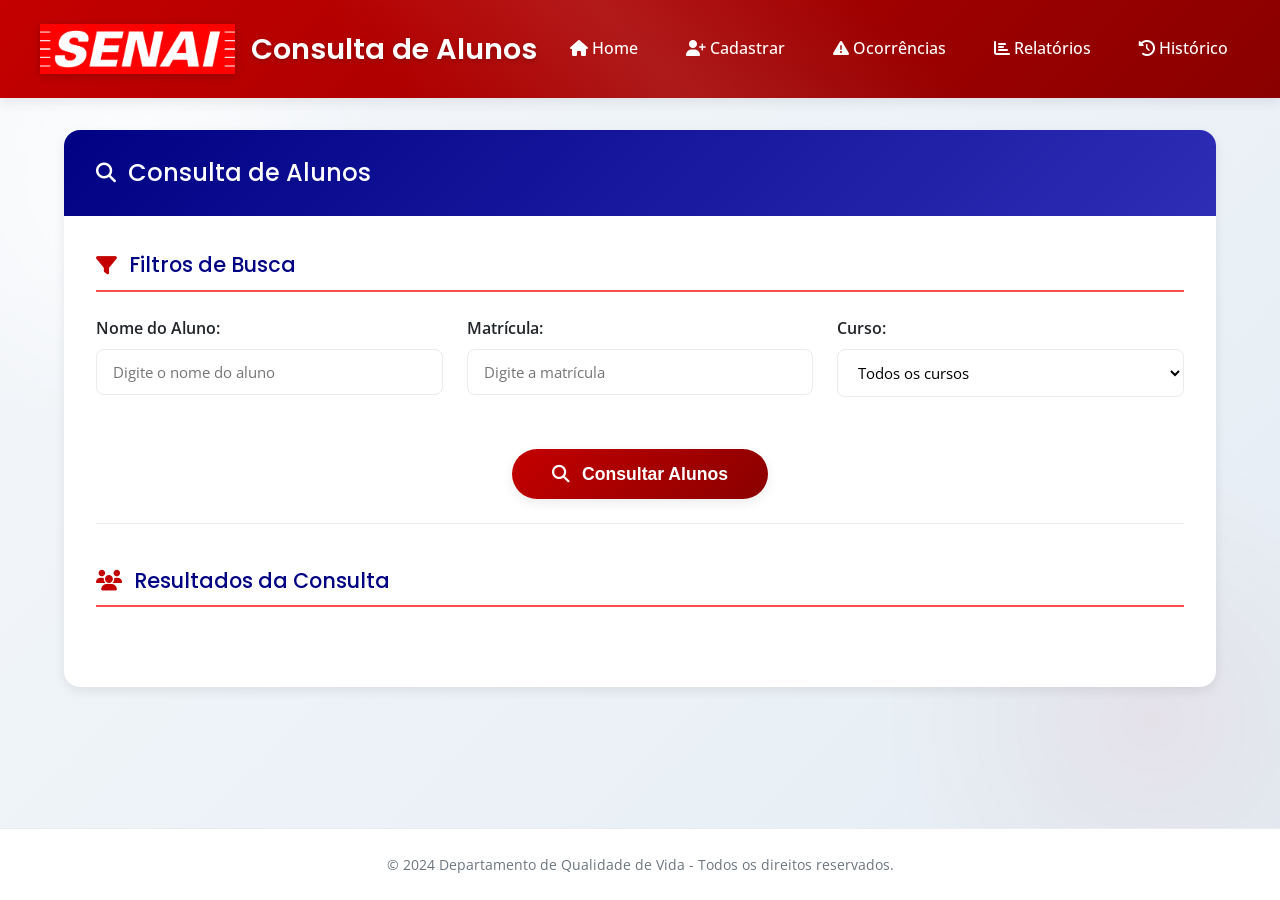
<file: escola-qualidade-vida/frontend/public/consultaAluno.html>
<!DOCTYPE html>
<html lang="pt-br">
<head>
  <meta charset="UTF-8">
  <meta name="viewport" content="width=device-width, initial-scale=1.0">
  <title>Consulta de Alunos</title>
  <link rel="stylesheet" href="css/consultaAluno.css">
  <link rel="stylesheet" href="https://cdnjs.cloudflare.com/ajax/libs/font-awesome/6.4.0/css/all.min.css">
  <link href="https://fonts.googleapis.com/css2?family=Open+Sans:wght@400;500;600;700&family=Poppins:wght@300;400;500;600&display=swap" rel="stylesheet">
</head>

<body>
  <header>
    <div class="header-content">
      <div class="logo-container">
        <img src="img/senai-logo.png" class="logo" alt="Logo SENAI">
        <h1>Consulta de Alunos</h1>
      </div>
      <nav>
        <ul>
          <li><a href="./principal.html"><i class="fas fa-home"></i> Home</a></li>
          <li><a href="./cadastroAluno.html"><i class="fas fa-user-plus"></i> Cadastrar</a></li>
          <li><a href="./ocorrencias.html"><i class="fas fa-exclamation-triangle"></i> Ocorrências</a></li>
          <li><a href="./relatorios.html"><i class="fas fa-chart-bar"></i> Relatórios</a></li>
          <li><a href="./historico.html"><i class="fas fa-history"></i> Histórico</a></li>
        </ul>
      </nav>
    </div>
  </header>

  <div class="container">
    <div class="form-container">
      <div class="form-header">
        <h2><i class="fas fa-search"></i> Consulta de Alunos</h2>
      </div>
      
      <div class="form-content">
        <div id="alerta"></div>

        <div class="form-section">
          <h3 class="section-title"><i class="fas fa-filter"></i> Filtros de Busca</h3>
          <div class="form-grid">
            <div class="form-group">
              <label for="alunoNome">Nome do Aluno:</label>
              <input type="text" id="alunoNome" placeholder="Digite o nome do aluno">
            </div>
            
            <div class="form-group">
              <label for="alunoMatricula">Matrícula:</label>
              <input type="text" id="alunoMatricula" placeholder="Digite a matrícula">
            </div>
            
            <div class="form-group">
              <label for="alunoCurso">Curso:</label>
              <select id="alunoCurso">
                <option value="">Todos os cursos</option>
                <option value="1">Técnico em Mecânica</option>
                <option value="2">Técnico em Eletrotécnica</option>
                <option value="3">Técnico em Automação Industrial</option>
                <option value="4">Técnico em Informática para Internet</option>
                <option value="5">Técnico em Mecatrônica</option>
                <option value="6">Técnico em Eletrônica</option>
                <option value="7">Técnico em Logística</option>
                <option value="8">Técnico em Administração</option>
                <option value="9">Técnico em Desenvolvimento de Sistemas</option>
                <option value="10">Técnico em Segurança do Trabalho</option>
              </select>
            </div>
          </div>
          
          <div class="submit-container">
            <button id="consultarButton">
              <i class="fas fa-search"></i> Consultar Alunos
            </button>
          </div>
        </div>

        <div class="form-section">
          <h3 class="section-title"><i class="fas fa-users"></i> Resultados da Consulta</h3>
          <div id="resultadoConsulta"></div>
        </div>
      </div>
    </div>
  </div>

  <footer>
    <p>&copy; 2024 Departamento de Qualidade de Vida - Todos os direitos reservados.</p>
  </footer>
</file>
<file: backup-escola/frontend/public/css/styles.css>
/* Estilos globais */
* {
  margin: 0;
  padding: 0;
  box-sizing: border-box;
}

body {
  font-family: 'Open Sans', sans-serif;
  background-size: cover;
  background-repeat: no-repeat;
  background-attachment: fixed;
  background-position: center;
  color: #000283;
  min-height: 100vh;
  line-height: 1.6;
}

/* Cabeçalho */
header {
  position: relative;
  background: linear-gradient(145deg, #902c2c, #ff0000);
  color: #fff;
  padding: 30px 40px;
  border-radius: 12px;
  margin: 20px auto;
  max-width: 1200px;
  box-shadow: 0 8px 30px rgba(196, 0, 0, 0.3);
  transform: translateY(0);
  transition: all 0.4s cubic-bezier(0.4, 0, 0.2, 1);
  overflow: hidden;
  border: 2px solid rgba(255, 255, 255, 0.1);
  text-align: center;
  display: flex;
  flex-direction: column;
  align-items: center;
}
  
header h1 {
  font-size: 2.5rem;
  margin-bottom: 15px;
  text-shadow: 2px 2px 4px rgba(0, 0, 0, 0.3);
  transition: letter-spacing 0.3s ease;
}

header p {
  font-size: 1.1rem;
  opacity: 0;
  margin: 0 auto; 
  max-width: 80%; 
  animation: subtitleAppear 0.5s ease forwards 0.4s;
  text-align: center;
}

@keyframes subtitleAppear {
  to {
    opacity: 0.9;
    transform: translateY(0); 
  }
}

/* Ajustes responsivos */
@media (max-width: 768px) {
  header {
    padding: 25px 20px; 
  }

  header h1 {
    font-size: 1.8rem;
    line-height: 1.3; 
  }

  header p {
    max-width: 100%; 
  }
}

.logo {
  width: 200px;
  position: absolute;
  top: 40px;
  left: 100px;
}

@media (max-width: 768px) {
  .logo {
    position: static;
    display: block;
    margin: 0 auto 20px;
    width: 40vw;
  }
}

/* Container */
.container {
  padding: 50px 20px;
  display: grid;
  grid-template-columns: 1fr;
  gap: 30px;
  max-width: 1200px;
  margin: 0 auto;
}

@media (min-width: 768px) {
  .container {
    grid-template-columns: repeat(2, 1fr);
  }
}

@media (min-width: 1024px) {
  .container {
    grid-template-columns: repeat(3, 1fr);
  }
}

.a {
  background-color: rgba(255, 255, 255, 0.95);
  padding: 25px 30px;
  border-radius: 15px;
  border: 2px solid transparent;
  box-shadow: 0 8px 16px rgba(0, 0, 0, 0.1);
  color: #000283;
  text-decoration: none;
  transition: all 0.3s ease-in-out;
}

.a h2 {
  margin-bottom: 10px;
  font-size: 1.6rem;
  color: #c40000;
}

.a:hover {
  background-color: #fff;
  border-color: #c40000;
  color: #c40000;
  transform: translateY(-5px);
  box-shadow: 0 10px 20px rgba(0, 0, 0, 0.15);
}

.a:active {
  transform: translateY(2px);
  box-shadow: inset 0 4px 8px rgba(0, 0, 0, 0.1);
}

footer {
  text-align: center;
  padding: 20px;
  background-color: #f0f0f0;
  color: #333;
  margin-top: 300px;
  font-size: 0.9rem;
}

/* Estilos do botão SAIR */
/* Botão SAIR */
.logout-btn {
    position: fixed;          
    top: 20px;
    right: 20px;
    background: linear-gradient(135deg, #d62828, #a30000);
    color: white;
    font-weight: bold;
    font-size: 16px;
    border: none;
    border-radius: 10px;   /* deixa quadrado com cantos arredondados */
    padding: 10px 25px;    /* espaço interno para caber bem o texto */
    cursor: pointer;
    text-align: center;    /* centraliza o texto */
    box-shadow: 0 4px 10px rgba(0,0,0,0.2);
    transition: all 0.3s ease;
    z-index: 10;
}

.logout-btn:hover {
    background: linear-gradient(135deg, #ff4741, #c40000);
    transform: scale(1.05);
    box-shadow: 0 6px 14px rgba(0,0,0,0.3);
}


.logout-btn:active {
    transform: scale(0.95); /* valor corrigido */
}

/* Ajustes responsivos para o botão */
@media screen and (max-width: 768px) {
    .logout-btn {
        top: 10px;
        right: 10px;
        padding: 12px 18px;
        font-size: 1rem;
    }
}

/* garante que qualquer body::before antigo não atrapalhe */
body::before { display: none !important; }

/* elemento de fundo com a imagem (ajuste o caminho da imagem abaixo) */
.page-bg {
  position: fixed;
  inset: 0; /* top:0; right:0; bottom:0; left:0; */
  background-image: url("plano de fundo.jpg"); 
  background-position: center;
  background-size: cover;
  background-repeat: no-repeat;
  opacity: 0.12;         
  pointer-events: none;   
}
</file>
<file: backup-escola/frontend/public/css/login.css>
* {
    margin: 0;
    padding: 0;
    box-sizing: border-box;
}

body {
    font-family: 'Open Sans', sans-serif;
    background: linear-gradient(135deg, #c40000, #860000, #c32a2a);
    background-size: cover;
    background-repeat: no-repeat;
    background-attachment: fixed;
    background-position: center;
    color: #000283;
    min-height: 100vh;
    line-height: 1.6;
}


/* Container principal do login */
.login-container {
    max-width: 480px;
    margin: 5% auto;
    padding: 3rem 2rem;
    background: rgba(255, 255, 255, 0.85); 
    border: 2px solid #000283;
    border-radius: 15px;

    /* sombra 3D reforçada */
    box-shadow: 
        0 8px 20px rgba(0, 0, 0, 0.3), 
        0 12px 40px rgba(0, 0, 0, 0.25); 
}



.login-header {
    text-align: center;
    margin-bottom: 2rem;
}

.logo {
    height: 60px;
    margin-bottom: 1rem;
    align-items: center;
    display: block;
    margin-left: auto;
    margin-right: auto;
    box-shadow: 0 8px 16px rgba(0, 0, 0, 0.15);
    border-radius: 15px;
}

.logo:hover {
    transform: scale(1.05);
    opacity: 0.9;
}

.login-header h1 {
    font-size: 2rem;
    color: #c40000;
    margin-bottom: 0.3rem;
}

.login-header p {
    font-size: 0.95rem;
    color: #000283;
}

/* Formulário */
.login-form .form-group {
    margin-bottom: 1.5rem;
}

.login-form label {
    display: block;
    margin-bottom: 0.5rem;
    font-weight: 600;
    color: #000283;
}

.login-form input {
    width: 100%;
    padding: 12px 16px;
    border: 1px solid #ccc;
    border-radius: 10px;
    font-size: 1rem;
    transition: all 0.3s ease-in-out;
}

.login-form input:focus {
    border-color: #c40000;
    outline: none;
    box-shadow: 0 0 0 3px rgba(196, 0, 0, 0.15);
}

/* Link de senha */
.forgot-password {
    display: block;
    text-align: right;
    font-size: 0.85rem;
    color: #c40000;
    margin-top: 0.5rem;
    text-decoration: none;
}

.forgot-password:hover {
    text-decoration: underline;
}

/* Botão */
.login-button {
    width: 100%;
    padding: 14px;
    background-color: #c40000;
    color: white;
    border: none;
    border-radius: 10px;
    font-size: 1rem;
    font-weight: 600;
    cursor: pointer;
    transition: all 0.3s ease;
}

.login-button:hover {
    background-color: #a30000;
    transform: scale(1.02);
}

/* Info de segurança */
.security-info {
    margin-top: 2rem;
    padding-top: 1rem;
    border-top: 1px solid #ddd;
    text-align: center;
    font-size: 0.85rem;
    color: #000283;
}

.security-info i {
    margin-right: 6px;
}

/* Alertas de login */
.alert {
    padding: 12px;
    border-radius: 8px;
    margin-top: 1rem;
    font-size: 0.9rem;
    display: none; /* Começa invisível */
    text-align: center;
}

.alert.error {
    background-color: #f8d7da;
    color: #721c24;
    border: 1px solid #f5c6cb;
    display: block; /* Exibe quando necessário */
}

.alert.success {
    background-color: #d4edda;
    color: #155724;
    border: 1px solid #c3e6cb;
    display: block; /* Exibe quando necessário */
}

/* Estilos para os alertas de recuperação de senha */
.success {
    background-color: #d4edda;
    color: #155724;
    padding: 10px;
    border-radius: 4px;
    margin-top: 10px;
    border: 1px solid #c3e6cb;
}

.error {
    background-color: #f8d7da;
    color: #721c24;
    padding: 10px;
    border-radius: 4px;
    margin-top: 10px;
    border: 1px solid #f5c6cb;
}

/* Responsivo */
@media (max-width: 480px) {
    .login-container {
        margin: 10% 5%;
        padding: 2rem 1.5rem;
    }

    .login-header h1 {
        font-size: 1.6rem;
    }
}

/* Modal de recuperação */
.modal {
    display: none;
    position: fixed;
    z-index: 1000;
    left: 0;
    top: 0;
    width: 100%;
    height: 100%;
    background-color: rgba(0,0,0,0.5);
}

.modal-content {
    background-color: #fefefe;
    margin: 15% auto;
    padding: 20px;
    border: 1px solid #888;
    width: 90%;
    max-width: 400px;
    border-radius: 8px;
}

.close {
    color: #aaa;
    float: right;
    font-size: 28px;
    font-weight: bold;
    cursor: pointer;
}

.close:hover {
    color: black;
}
</file>
<file: backup-escola/frontend/public/css/cadastroAluno.css>
* {
    margin: 0;
    padding: 0;
    box-sizing: border-box;
}

body {
    font-family: 'Segoe UI', Tahoma, Geneva, Verdana, sans-serif;
    background-color: #f4f6f8;
    color: #333;
    line-height: 1.6;
    padding: 20px;
}

header {
    position: relative;
    background: linear-gradient(145deg, #902c2c, #ff0000);
    color: #fff;
    padding: 30px 40px;
    border-radius: 12px;
    margin: 20px auto;
    max-width: 1200px;
    box-shadow: 0 8px 30px rgba(196, 0, 0, 0.3);
    transform: translateY(0);
    transition: all 0.4s cubic-bezier(0.4, 0, 0.2, 1);
    overflow: hidden;
    border: 2px solid rgba(255, 255, 255, 0.1);
    text-align: center; 
    display: flex; 
    flex-direction: column; 
    align-items: center; 
  }
    
  header h1 {
    font-size: 2.5rem;
    margin-bottom: 15px;
    text-shadow: 2px 2px 4px rgba(0, 0, 0, 0.3);
    transition: letter-spacing 0.3s ease;
  }
  
  header p {
    font-size: 1.1rem;
    opacity: 0;
    margin: 0 auto; 
    max-width: 80%; 
    animation: subtitleAppear 0.5s ease forwards 0.4s;
    text-align: center; 
  }
  
  @keyframes subtitleAppear {
    to {
      opacity: 0.9;
      transform: translateY(0); 
    }
  }
  
  /* Ajustes responsivos */
  @media (max-width: 768px) {
    header {
      padding: 25px 20px; 
    }
    
    header h1 {
      font-size: 1.8rem;
      line-height: 1.3; 
    }
    
    header p {
      max-width: 100%; 
    }
  }
nav ul {
    list-style: none;
    display: flex;
    gap: 15px;
}

nav a {
    color: #ecf0f1;
    text-decoration: none;
    font-weight: bold;
    transition: color 0.3s;
}

nav a:hover {
    color: #1abc9c;
}

main {
    background-color: #fff;
    padding: 30px;
    border-radius: 10px;
    max-width: 600px;
    margin: auto;
    box-shadow: 0 4px 8px rgba(0, 0, 0, 0.05);
}

form label {
    display: block;
    margin-bottom: 5px;
    font-weight: 600;
}

input[type="text"],
input[type="file"] {
    width: 100%;
    padding: 10px;
    margin-bottom: 20px;
    border: 1px solid #ccc;
    border-radius: 6px;
    transition: border-color 0.3s;
}

input[type="text"]:focus {
    border-color: #3498db;
    outline: none;
}

input[type="checkbox"] {
    margin-right: 5px;
}

.checkbox-group {
    margin-bottom: 20px;
}

.checkbox-group label {
    display: inline-block;
    margin-right: 20px;
    font-weight: normal;
}

@media (max-width: 600px) {
    nav ul {
        flex-direction: column;
        gap: 10px;
    }

    main {
        padding: 20px;
    }
}

footer {
    text-align: center;
    padding: 20px;
    background-color: #d1d1d1;
    margin-top: 15%;
  }

  textarea {
  resize: none;   
  width: 100%;    
  height: 120px;  
}
</file>
<file: backup-escola/frontend/public/css/coordenador.css>
body {
    font-family: Arial, sans-serif;
    background: #f8f9fa;
    color: #333;
    margin: 0;
    padding: 20px;
}

.container {
    max-width: 1000px;
    margin: auto;
    background: #fff;
    padding: 20px;
    border-radius: 8px;
    box-shadow: 0 2px 8px rgba(0,0,0,0.1);
}

h1 {
    text-align: center;
    color: #2c3e50;
}

table {
    width: 100%;
    border-collapse: collapse;
    margin-top: 20px;
}

table th, table td {
    border: 1px solid #ddd;
    padding: 12px;
    text-align: center;
}

table th {
    background: #f1f1f1;
}

button {
    background: #2ecc71;
    color: white;
    padding: 6px 12px;
    border: none;
    border-radius: 5px;
    cursor: pointer;
}

button:hover {
    background: #27ae60;
}

.message {
    margin-top: 15px;
    padding: 10px;
    text-align: center;
    font-weight: bold;
}
.message.success { color: green; }
.message.error { color: red; }
</file>
<file: backup-escola/frontend/public/css/acompanhamento.css>
* {
    margin: 0;
    padding: 0;
    box-sizing: border-box;
}

body {
    font-family: 'Segoe UI', Tahoma, Geneva, Verdana, sans-serif;
    background-color: #f4f6f8;
    color: #333;
    line-height: 1.6;
    padding: 20px;
}

header {
    position: relative;
    background: linear-gradient(145deg, #902c2c, #ff0000);
    color: #fff;
    padding: 30px 40px;
    border-radius: 12px;
    margin: 20px auto;
    max-width: 1200px;
    box-shadow: 0 8px 30px rgba(196, 0, 0, 0.3);
    transform: translateY(0);
    transition: all 0.4s cubic-bezier(0.4, 0, 0.2, 1);
    overflow: hidden;
    border: 2px solid rgba(255, 255, 255, 0.1);
    text-align: center; 
    display: flex; 
    flex-direction: column; 
    align-items: center; 
  }
    
  header h1 {
    font-size: 2.5rem;
    margin-bottom: 15px;
    text-shadow: 2px 2px 4px rgba(0, 0, 0, 0.3);
    transition: letter-spacing 0.3s ease;
  }
  
  header p {
    font-size: 1.1rem;
    opacity: 0;
    margin: 0 auto; 
    max-width: 80%; 
    animation: subtitleAppear 0.5s ease forwards 0.4s;
    text-align: center; 
  }
  
  @keyframes subtitleAppear {
    to {
      opacity: 0.9;
      transform: translateY(0); 
    }
  }
  
  /* Ajustes responsivos */
  @media (max-width: 768px) {
    header {
      padding: 25px 20px; 
    }
    
    header h1 {
      font-size: 1.8rem;
      line-height: 1.3; 
    }
    
    header p {
      max-width: 100%; 
    }
  }

nav ul {
    list-style: none;
    display: flex;
    gap: 15px;
}

nav a {
    color: #ecf0f1;
    text-decoration: none;
    font-weight: bold;
    transition: color 0.3s;
}

nav a:hover {
    color: #1abc9c;
}

.filtro {
    margin-bottom: 20px;
}

label {
    margin-right: 10px;
}

table {
    width: 100%;
    border-collapse: collapse;
    margin-top: 15px;
}

th, td {
    border: 1px solid #ccc;
    padding: 8px;
    text-align: left;
}

th {
    background-color: #eee;
}

.mensagem {
    margin-top: 20px;
    font-style: italic;
    color: #777;
}

  /* ... seu estilo atual ... */
  .btn-detalhes {
    background-color: #007bff;
    color: white;
    border: none;
    padding: 5px 10px;
    cursor: pointer;
    font-size: 14px;
    border-radius: 4px;
  }

  .btn-detalhes:hover {
    background-color: #0056b3;
  }

  .descricao-completa {
    max-height: 0;
    overflow: hidden;
    transition: max-height 0.3s ease, padding 0.3s ease;
    background-color: #f1f1f1;
    margin-top: 5px;
    padding: 0 10px;
    border-radius: 4px;
    font-size: 14px;
    color: #333;
  }

  .descricao-completa.show {
    max-height: 200px;
    padding: 10px;
  }
</file>
<file: backup-escola/frontend/public/css/relatorios.css>
* {
  margin: 0;
  padding: 0;
  box-sizing: border-box;
}

body {
  font-family: 'Segoe UI', Tahoma, Geneva, Verdana, sans-serif;
  background-color: #f4f6f8;
  color: #333;
  line-height: 1.6;
  padding: 20px;
}

header {
  position: relative;
  background: linear-gradient(145deg, #902c2c, #ff0000);
  color: #fff;
  padding: 30px 40px;
  border-radius: 12px;
  margin: 20px auto;
  max-width: 1200px;
  box-shadow: 0 8px 30px rgba(196, 0, 0, 0.3);
  transform: translateY(0);
  transition: all 0.4s cubic-bezier(0.4, 0, 0.2, 1);
  overflow: hidden;
  border: 2px solid rgba(255, 255, 255, 0.1);
  text-align: center; 
  display: flex; 
  flex-direction: column; 
  align-items: center; 
}
  
header h1 {
  font-size: 2.5rem;
  margin-bottom: 15px;
  text-shadow: 2px 2px 4px rgba(0, 0, 0, 0.3);
  transition: letter-spacing 0.3s ease;
}

header p {
  font-size: 1.1rem;
  opacity: 0;
  margin: 0 auto; 
  max-width: 80%; 
  animation: subtitleAppear 0.5s ease forwards 0.4s;
  text-align: center; 
}

@keyframes subtitleAppear {
  to {
    opacity: 0.9;
    transform: translateY(0); 
  }
}

/* Ajustes responsivos */
@media (max-width: 768px) {
  header {
    padding: 25px 20px; 
  }
  
  header h1 {
    font-size: 1.8rem;
    line-height: 1.3; 
  }
  
  header p {
    max-width: 100%; 
  }
}

nav ul {
  list-style: none;
  display: flex;
  gap: 15px;
}

nav a {
  color: #ecf0f1;
  text-decoration: none;
  font-weight: bold;
  transition: color 0.3s;
}

nav a:hover {
  color: #1a2e7c;
}

main {
  background-color: #fff;
  padding: 30px;
  border-radius: 10px;
  max-width: 600px;
  margin: auto;
  box-shadow: 0 4px 8px rgba(0, 0, 0, 0.05);
}

form label {
  display: block;
  margin-bottom: 5px;
  font-weight: 600;
}

button {
position: relative;
padding: 10px 20px;
width: 120px; 
border: none;
border-radius: 8px;
background: linear-gradient(45deg, #ff0000, #ff6b6b);
color: white;
font-weight: bold;
cursor: pointer;
transition: all 0.3s ease;
overflow: hidden;
text-transform: uppercase;
box-shadow: 0 4px 6px rgba(0, 0, 0, 0.1);
}

button:hover {
background: linear-gradient(45deg, #ff6b6b, #ff0000);
box-shadow: 0 6px 8px rgba(0, 0, 0, 0.2);
transform: translateY(-2px);
}

button:active {
transform: translateY(1px);
box-shadow: 0 2px 4px rgba(0, 0, 0, 0.2);
}

button::before {
content: '';
position: absolute;
top: 0;
left: -100%;
width: 100%;
height: 100%;
background: linear-gradient(
  120deg,
  transparent,
  rgba(255, 255, 255, 0.3),
  transparent
);
transition: all 0.5s ease;
}

button:hover::before {
left: 100%;
}

/* Efeito de pulso ao carregar */
@keyframes pulse {
0% { transform: scale(1); }
50% { transform: scale(1.05); }
100% { transform: scale(1); }
}

button:focus {
animation: pulse 0.5s ease;
outline: none;
box-shadow: 0 0 0 3px rgba(255, 107, 107, 0.4);
}

/* Estado desabilitado */
button:disabled {
opacity: 0.6;
cursor: not-allowed;
background: linear-gradient(45deg, #cccccc, #999999);
}

input[type="text"],
input[type="file"] {
  width: 100%;
  padding: 10px;
  margin-bottom: 20px;
  border: 1px solid #ccc;
  border-radius: 6px;
  transition: border-color 0.3s;
}

input[type="text"]:focus {
  border-color: #3498db;
  outline: none;
}

input[type="checkbox"] {
  margin-right: 5px;
}

.checkbox-group {
  margin-bottom: 20px;
}

.checkbox-group label {
  display: inline-block;
  margin-right: 20px;
  font-weight: normal;
}

@media (max-width: 600px) {
  nav ul {
      flex-direction: column;
      gap: 10px;
  }

  main {
      padding: 20px;
  }
}

footer {
  text-align: center;
  padding: 20px;
  background-color: #d1d1d1;
  margin-top: 15%;
}

/* Layout geral */
body {
    font-family: Arial, sans-serif;
    margin: 0;
    padding: 0;
}

header {
    background-color: #003366;
    color: white;
    padding: 15px;
}

header h1 {
    margin: 0;
}

nav ul {
    list-style-type: none;
    padding: 0;
}

nav li {
    display: inline;
    margin-right: 15px;
}

nav a {
    color: white;
    text-decoration: none;
}

nav a:hover {
    text-decoration: underline;
}

main {
    padding: 20px;
}

.filtro {
    margin-bottom: 20px;
}

.filtro label {
    margin-right: 20px;
}

.filtro input {
    margin-left: 5px;
}

button {
    padding: 5px 10px;
}

/* Tabela de alunos */
table {
    width: 100%;
    border-collapse: collapse;
    margin-bottom: 20px;
}

th, td {
    border: 1px solid #ccc;
    padding: 8px;
    text-align: left;
}

th {
    background-color: #f2f2f2;
}

/* Links na tabela */
table a {
    color: #003366;
    text-decoration: none;
}

table a:hover {
    text-decoration: underline;
}

/* Modal */
.modal {
    display: none;
    position: fixed;
    z-index: 1000;
    left: 0;
    top: 0;
    width: 100%;
    height: 100%;
    overflow: auto;
    background-color: rgba(0,0,0,0.6);
}

.modal-content {
    background-color: #fff;
    margin: 5% auto;
    padding: 20px;
    border: 2px solid #888;
    border-radius: 10px;
    width: 80%;
    max-width: 800px;
    box-shadow: 0 5px 15px rgba(0,0,0,0.3);
    position: relative;
}

.close-button {
    color: #aaa;
    float: right;
    font-size: 28px;
    font-weight: bold;
    cursor: pointer;
}

.close-button:hover,
.close-button:focus {
    color: #000;
    text-decoration: none;
}

/* Mensagem */
.mensagem {
    color: red;
    font-weight: bold;
}
</file>
<file: backup-escola/frontend/public/css/chatbot.css>
body {
            font-family: Arial, sans-serif;
            margin: 20px;
            background-color: #f4f4f4;
            color: #333;
        }
        
.chatbot-container {
    position: fixed;
    bottom: 20px;
    right: 20px;
    width: 350px;
    height: 450px;
    background-color: #ffffff;
    border: 2px solid #941414;
    border-radius: 15px;
    box-shadow: 0 8px 20px rgba(0, 0, 0, 0.2);
    display: flex;
    flex-direction: column;
    font-family: 'Open Sans', sans-serif;
    z-index: 1000;
    overflow: hidden;
}

.chat-header {
    background-color: #9b0909;
    color: white;
    padding: 10px;
    text-align: center;
    font-weight: bold;
}

.chat-messages {
    flex: 1;
    padding: 10px;
    overflow-y: auto;
    background-color: #f9f9f9;
}

.bot-message,
.user-message {
    margin: 8px 0;
    padding: 10px;
    border-radius: 12px;
    max-width: 80%;
}

.bot-message {
    background-color: #e6f0ff;
    align-self: flex-start;
}

.user-message {
    background-color: #cce5ff;
    align-self: flex-end;
    text-align: right;
}

.chat-input-area {
    display: flex;
    border-top: 1px solid #ddd;
    padding: 10px;
    gap: 10px;
    background-color: #ffffff;
}

.chat-input-area textarea {
    flex: 1;
    resize: none;
    height: 40px;
    padding: 8px;
    font-size: 14px;
    border-radius: 8px;
    border: 1px solid #ccc;
    font-family: 'Open Sans', sans-serif;
}

.chat-input-area button {
    background-color: #b40a0a;
    color: white;
    border: none;
    padding: 8px 12px;
    border-radius: 8px;
    cursor: pointer;
    font-weight: bold;
}

.chat-input-area button:hover {
    background-color: #ac0c0c;
}

/* Botão flutuante */
#chatToggle {
    position: fixed;
    bottom: 25px;
    right: 25px;
    background-color: #9d0a0a;
    color: white;
    font-size: 28px;
    width: 60px;
    height: 60px;
    border-radius: 50%;
    box-shadow: 0 8px 16px rgba(0, 0, 0, 0.25);
    display: flex;
    align-items: center;
    justify-content: center;
    cursor: pointer;
    z-index: 999;
    transition: background 0.3s;
}

#chatToggle:hover {
    background-color: #b00c12;
}

/* Container do chatbot */
.chatbot-container {
    position: fixed;
    bottom: 100px;
    right: 25px;
    width: 350px;
    height: 450px;
    background-color: #ffffff;
    border: 2px solid #b70811;
    border-radius: 15px;
    box-shadow: 0 8px 20px rgba(0, 0, 0, 0.2);
    display: flex;
    flex-direction: column;
    font-family: 'Open Sans', sans-serif;
    z-index: 1000;
    overflow: hidden;
}

/* Esconde chatbot */
.hidden {
    display: none;
}

/* Cabeçalho */
.chat-header {
    background-color: #bd0303;
    color: white;
    padding: 10px;
    text-align: center;
    font-weight: bold;
    position: relative;
}

#chatClose {
    position: absolute;
    right: 10px;
    top: 8px;
    cursor: pointer;
    font-weight: bold;
}

/* Área de mensagens */
.chat-messages {
    flex: 1;
    padding: 10px;
    overflow-y: auto;
    background-color: #f9f9f9;
}

.bot-message,
.user-message {
    margin: 8px 0;
    padding: 10px;
    border-radius: 12px;
    max-width: 80%;
}

.bot-message {
    background-color: #e6f0ff;
    align-self: flex-start;
}

.user-message {
    background-color: #cce5ff;
    align-self: flex-end;
    text-align: right;
}

/* Área de entrada */
.chat-input-area {
    display: flex;
    flex-direction: column; /* empilha os elementos verticalmente */
    border-top: 1px solid #ddd;
    padding: 10px;
    gap: 10px;
    background-color: #ffffff;
}

.input-top {
    display: flex;
    gap: 10px;
}

.chat-input-area textarea {
    flex: 1;
    resize: none;
    height: 40px;
    padding: 8px;
    font-size: 16px;
    border-radius: 8px;
    border: 1px solid #ccc;
    font-family: 'Open Sans', sans-serif;
}

.chat-input-area button {
    background-color: #b90202;
    color: white;
    border: none;
    padding: 8px 12px;
    border-radius: 8px;
    cursor: pointer;
    font-weight: bold;
    font-family: 'Open Sans', sans-serif;
}

.chat-input-area button:hover {
    background-color: #b10101;
}
</file>
<file: escola-qualidade-vida/frontend/public/css/cadastroAluno.css>
:root {
      --primary: #c40000;
      --primary-light: #ff4d4d;
      --primary-dark: #8a0000;
      --secondary: #000283;
      --secondary-light: #2d2db6;
      --accent: #ff9900;
      --light: #f8f9fa;
      --dark: #212529;
      --gray: #6c757d;
      --gray-light: #e9ecef;
      --shadow: 0 4px 12px rgba(0, 0, 0, 0.08);
      --shadow-hover: 0 8px 24px rgba(0, 0, 0, 0.12);
      --transition: all 0.3s ease;
    }

    * {
      margin: 0;
      padding: 0;
      box-sizing: border-box;
    }

    body {
      font-family: 'Open Sans', sans-serif;
      background: linear-gradient(135deg, #f5f7fa 0%, #e4edf5 100%);
      color: var(--dark);
      line-height: 1.6;
      min-height: 100vh;
      padding: 0;
    }

    body::before {
      content: '';
      position: fixed;
      top: 0;
      left: 0;
      width: 100%;
      height: 100%;
      background-image: 
          radial-gradient(circle at 10% 20%, rgba(255, 255, 255, 0.8) 0%, transparent 20%),
          radial-gradient(circle at 90% 80%, rgba(196, 0, 0, 0.05) 0%, transparent 20%);
      pointer-events: none;
      z-index: -1;
    }

    /* Cabeçalho */
    header {
      background: linear-gradient(135deg, var(--primary) 0%, var(--primary-dark) 100%);
      color: white;
      padding: 1.5rem;
      box-shadow: var(--shadow);
      position: relative;
      overflow: hidden;
    }

    header::before {
      content: '';
      position: absolute;
      top: 0;
      left: 0;
      width: 100%;
      height: 100%;
      background: linear-gradient(45deg, transparent 30%, rgba(255, 255, 255, 0.1) 50%, transparent 70%);
      animation: shimmer 8s infinite linear;
    }

    @keyframes shimmer {
      0% { transform: translateX(-100%); }
      100% { transform: translateX(100%); }
    }

    .header-content {
      max-width: 1200px;
      margin: 0 auto;
      display: flex;
      justify-content: space-between;
      align-items: center;
      flex-wrap: wrap;
      gap: 1rem;
      position: relative;
      z-index: 1;
    }

    .logo-container {
      display: flex;
      align-items: center;
      gap: 1rem;
    }

    .logo {
      height: 50px;
      filter: drop-shadow(0 2px 4px rgba(0, 0, 0, 0.2));
    }

    header h1 {
      font-family: 'Poppins', sans-serif;
      font-weight: 600;
      font-size: 1.8rem;
      text-shadow: 0 2px 4px rgba(0, 0, 0, 0.2);
    }

    nav ul {
      list-style: none;
      display: flex;
      gap: 1.5rem;
    }

    nav a {
      color: white;
      text-decoration: none;
      font-weight: 500;
      transition: var(--transition);
      padding: 0.5rem 0.75rem;
      border-radius: 4px;
    }

    nav a:hover {
      background-color: rgba(255, 255, 255, 0.15);
    }

    /* Conteúdo principal */
    .container {
      max-width: 1200px;
      margin: 2rem auto;
      padding: 0 1.5rem;
    }

    .form-container {
      background: white;
      border-radius: 16px;
      box-shadow: var(--shadow);
      overflow: hidden;
      margin-bottom: 2rem;
    }

    .form-header {
      background: linear-gradient(135deg, var(--secondary) 0%, var(--secondary-light) 100%);
      color: white;
      padding: 1.5rem 2rem;
    }

    .form-header h2 {
      font-family: 'Poppins', sans-serif;
      font-weight: 500;
      font-size: 1.5rem;
      display: flex;
      align-items: center;
      gap: 0.75rem;
    }

    .form-header h2 i {
      font-size: 1.25rem;
    }

    .form-content {
      padding: 2rem;
    }

    /* Alertas */
    #alerta {
      display: none;
      padding: 1rem;
      border-radius: 8px;
      margin-bottom: 1.5rem;
      font-weight: 500;
    }

    .alert-success {
      background-color: #d4edda;
      color: #155724;
      border: 1px solid #c3e6cb;
    }

    .alert-error {
      background-color: #f8d7da;
      color: #721c24;
      border: 1px solid #f5c6cb;
    }

    /* Formulário */
    .form-grid {
      display: grid;
      grid-template-columns: repeat(auto-fill, minmax(300px, 1fr));
      gap: 1.5rem;
    }

    .form-section {
      margin-bottom: 2.5rem;
      padding-bottom: 1.5rem;
      border-bottom: 1px solid var(--gray-light);
    }

    .form-section:last-of-type {
      border-bottom: none;
    }

    .section-title {
      font-family: 'Poppins', sans-serif;
      font-weight: 500;
      font-size: 1.3rem;
      color: var(--secondary);
      margin-bottom: 1.5rem;
      padding-bottom: 0.5rem;
      border-bottom: 2px solid var(--primary-light);
      display: flex;
      align-items: center;
      gap: 0.75rem;
    }

    .section-title i {
      color: var(--primary);
    }

    .form-group {
      margin-bottom: 1.25rem;
    }

    label {
      display: block;
      margin-bottom: 0.5rem;
      font-weight: 600;
      color: var(--dark);
    }

    input[type="text"],
    input[type="number"],
    input[type="date"],
    input[type="file"],
    select,
    textarea {
      width: 100%;
      padding: 0.75rem 1rem;
      border: 1px solid var(--gray-light);
      border-radius: 8px;
      font-family: 'Open Sans', sans-serif;
      font-size: 0.95rem;
      transition: var(--transition);
      background-color: white;
    }

    input[type="text"]:focus,
    input[type="number"]:focus,
    input[type="date"]:focus,
    select:focus,
    textarea:focus {
      outline: none;
      border-color: var(--primary);
      box-shadow: 0 0 0 3px rgba(196, 0, 0, 0.1);
    }

    textarea {
      resize: vertical;
      min-height: 100px;
    }

    .radio-group {
      display: flex;
      gap: 1.5rem;
      margin-bottom: 1.25rem;
    }

    .radio-option {
      display: flex;
      align-items: center;
      gap: 0.5rem;
    }

    input[type="radio"] {
      accent-color: var(--primary);
    }

    .checkbox-group {
      display: flex;
      align-items: center;
      gap: 0.5rem;
      margin-bottom: 1.25rem;
    }

    input[type="checkbox"] {
      accent-color: var(--primary);
      transform: scale(1.2);
    }

    /* Botão de envio */
    .submit-container {
      text-align: center;
      margin-top: 2rem;
    }

    button[type="submit"] {
      background: linear-gradient(135deg, var(--primary) 0%, var(--primary-dark) 100%);
      color: white;
      border: none;
      border-radius: 50px;
      padding: 0.9rem 2.5rem;
      font-size: 1.1rem;
      font-weight: 600;
      cursor: pointer;
      transition: var(--transition);
      box-shadow: var(--shadow);
      display: inline-flex;
      align-items: center;
      gap: 0.75rem;
    }

    button[type="submit"]:hover {
      transform: translateY(-3px);
      box-shadow: var(--shadow-hover);
    }

    button[type="submit"]:active {
      transform: translateY(0);
    }

    button[type="submit"]:disabled {
      background: var(--gray);
      cursor: not-allowed;
      transform: none;
      box-shadow: none;
    }

    /* Seções condicionais */
    .conditional-section {
      background-color: rgba(196, 0, 0, 0.03);
      border-radius: 12px;
      padding: 1.5rem;
      margin-top: 1rem;
      border-left: 4px solid var(--primary);
      animation: fadeIn 0.5s ease;
    }

    @keyframes fadeIn {
      from { opacity: 0; transform: translateY(10px); }
      to { opacity: 1; transform: translateY(0); }
    }

    /* Rodapé */
    footer {
      text-align: center;
      padding: 1.5rem;
      background-color: white;
      color: var(--gray);
      margin-top: 3rem;
      border-top: 1px solid var(--gray-light);
      font-size: 0.9rem;
    }

    /* Responsividade */
    @media (max-width: 768px) {
      .header-content {
        flex-direction: column;
        text-align: center;
      }

      nav ul {
        justify-content: center;
        flex-wrap: wrap;
      }

      .form-grid {
        grid-template-columns: 1fr;
      }

      .form-content {
        padding: 1.5rem;
      }

      .radio-group {
        flex-direction: column;
        gap: 0.75rem;
      }
    }
</file>
<file: escola-qualidade-vida/frontend/public/css/consultaAluno.css>
:root {
  --primary: #c40000;
  --primary-light: #ff4d4d;
  --primary-dark: #8a0000;
  --secondary: #000283;
  --secondary-light: #2d2db6;
  --accent: #ff9900;
  --light: #f8f9fa;
  --dark: #212529;
  --gray: #6c757d;
  --gray-light: #e9ecef;
  --shadow: 0 4px 12px rgba(0, 0, 0, 0.08);
  --shadow-hover: 0 8px 24px rgba(0, 0, 0, 0.12);
  --transition: all 0.3s ease;
}

* {
  margin: 0;
  padding: 0;
  box-sizing: border-box;
}

body {
  font-family: 'Open Sans', sans-serif;
  background: linear-gradient(135deg, #f5f7fa 0%, #e4edf5 100%);
  color: var(--dark);
  line-height: 1.6;
  min-height: 100vh;
  display: flex;
  flex-direction: column;
}

body::before {
  content: '';
  position: fixed;
  top: 0;
  left: 0;
  width: 100%;
  height: 100%;
  background-image: 
      radial-gradient(circle at 10% 20%, rgba(255, 255, 255, 0.8) 0%, transparent 20%),
      radial-gradient(circle at 90% 80%, rgba(196, 0, 0, 0.05) 0%, transparent 20%);
  pointer-events: none;
  z-index: -1;
}

/* Cabeçalho */
header {
  background: linear-gradient(135deg, var(--primary) 0%, var(--primary-dark) 100%);
  color: white;
  padding: 1.5rem;
  box-shadow: var(--shadow);
  position: relative;
  overflow: hidden;
  flex-shrink: 0;
}

header::before {
  content: '';
  position: absolute;
  top: 0;
  left: 0;
  width: 100%;
  height: 100%;
  background: linear-gradient(45deg, transparent 30%, rgba(255, 255, 255, 0.1) 50%, transparent 70%);
  animation: shimmer 8s infinite linear;
}

@keyframes shimmer {
  0% { transform: translateX(-100%); }
  100% { transform: translateX(100%); }
}

.header-content {
  max-width: 1200px;
  margin: 0 auto;
  display: flex;
  justify-content: space-between;
  align-items: center;
  flex-wrap: wrap;
  gap: 1rem;
  position: relative;
  z-index: 1;
}

.logo-container {
  display: flex;
  align-items: center;
  gap: 1rem;
}

.logo {
  height: 50px;
  filter: drop-shadow(0 2px 4px rgba(0, 0, 0, 0.2));
}

header h1 {
  font-family: 'Poppins', sans-serif;
  font-weight: 600;
  font-size: 1.8rem;
  text-shadow: 0 2px 4px rgba(0, 0, 0, 0.2);
}

nav ul {
  list-style: none;
  display: flex;
  gap: 1.5rem;
}

nav a {
  color: white;
  text-decoration: none;
  font-weight: 500;
  transition: var(--transition);
  padding: 0.5rem 0.75rem;
  border-radius: 4px;
}

nav a:hover {
  background-color: rgba(255, 255, 255, 0.15);
}

/* Conteúdo principal */
.container {
  max-width: 1200px;
  margin: 2rem auto;
  padding: 0 1.5rem;
  flex: 1;
  width: 100%;
}

.form-container {
  background: white;
  border-radius: 16px;
  box-shadow: var(--shadow);
  overflow: hidden;
  margin-bottom: 2rem;
  min-height: 400px; /* Altura mínima para garantir que o conteúdo ocupe espaço */
}

.form-header {
  background: linear-gradient(135deg, var(--secondary) 0%, var(--secondary-light) 100%);
  color: white;
  padding: 1.5rem 2rem;
}

.form-header h2 {
  font-family: 'Poppins', sans-serif;
  font-weight: 500;
  font-size: 1.5rem;
  display: flex;
  align-items: center;
  gap: 0.75rem;
}

.form-header h2 i {
  font-size: 1.25rem;
}

.form-content {
  padding: 2rem;
  min-height: 300px; /* Altura mínima para a área de conteúdo */
}

/* Alertas */
#alerta {
  display: none;
  padding: 1rem;
  border-radius: 8px;
  margin-bottom: 1.5rem;
  font-weight: 500;
}

.alert-success {
  background-color: #d4edda;
  color: #155724;
  border: 1px solid #c3e6cb;
}

.alert-error {
  background-color: #f8d7da;
  color: #721c24;
  border: 1px solid #f5c6cb;
}

/* Formulário */
.form-grid {
  display: grid;
  grid-template-columns: repeat(auto-fill, minmax(300px, 1fr));
  gap: 1.5rem;
}

.form-section {
  margin-bottom: 2.5rem;
  padding-bottom: 1.5rem;
  border-bottom: 1px solid var(--gray-light);
}

.form-section:last-of-type {
  border-bottom: none;
  margin-bottom: 0;
}

.section-title {
  font-family: 'Poppins', sans-serif;
  font-weight: 500;
  font-size: 1.3rem;
  color: var(--secondary);
  margin-bottom: 1.5rem;
  padding-bottom: 0.5rem;
  border-bottom: 2px solid var(--primary-light);
  display: flex;
  align-items: center;
  gap: 0.75rem;
}

.section-title i {
  color: var(--primary);
}

.form-group {
  margin-bottom: 1.25rem;
}

label {
  display: block;
  margin-bottom: 0.5rem;
  font-weight: 600;
  color: var(--dark);
}

input[type="text"],
select {
  width: 100%;
  padding: 0.75rem 1rem;
  border: 1px solid var(--gray-light);
  border-radius: 8px;
  font-family: 'Open Sans', sans-serif;
  font-size: 0.95rem;
  transition: var(--transition);
  background-color: white;
}

input[type="text"]:focus,
select:focus {
  outline: none;
  border-color: var(--primary);
  box-shadow: 0 0 0 3px rgba(196, 0, 0, 0.1);
}

/* Botão de consulta */
.submit-container {
  text-align: center;
  margin-top: 2rem;
}

button {
  background: linear-gradient(135deg, var(--primary) 0%, var(--primary-dark) 100%);
  color: white;
  border: none;
  border-radius: 50px;
  padding: 0.9rem 2.5rem;
  font-size: 1.1rem;
  font-weight: 600;
  cursor: pointer;
  transition: var(--transition);
  box-shadow: var(--shadow);
  display: inline-flex;
  align-items: center;
  gap: 0.75rem;
}

button:hover {
  transform: translateY(-3px);
  box-shadow: var(--shadow-hover);
}

button:active {
  transform: translateY(0);
}

button:disabled {
  background: var(--gray);
  cursor: not-allowed;
  transform: none;
  box-shadow: none;
}

/* Cards de alunos */
.aluno-card {
  display: flex;
  gap: 1.5rem;
  background: white;
  border-radius: 12px;
  padding: 1.5rem;
  margin-bottom: 1.5rem;
  box-shadow: var(--shadow);
  border-left: 4px solid var(--primary);
  transition: var(--transition);
}

.aluno-card:hover {
  box-shadow: var(--shadow-hover);
  transform: translateY(-2px);
}

.aluno-photo {
  flex-shrink: 0;
}

.aluno-photo img {
  width: 140px;
  height: 140px;
  border-radius: 8px;
  object-fit: cover;
  border: 2px solid var(--gray-light);
}

.no-photo {
  width: 140px;
  height: 140px;
  border-radius: 8px;
  background: var(--gray-light);
  display: flex;
  align-items: center;
  justify-content: center;
  color: var(--gray);
  font-size: 2.5rem;
}

.aluno-info {
  flex: 1;
}

.aluno-info h3 {
  font-family: 'Poppins', sans-serif;
  font-weight: 600;
  font-size: 1.4rem;
  color: var(--primary);
  margin-bottom: 1rem;
  padding-bottom: 0.5rem;
  border-bottom: 1px solid var(--gray-light);
}

.info-grid {
  display: grid;
  grid-template-columns: repeat(auto-fill, minmax(250px, 1fr));
  gap: 1.5rem;
  margin-bottom: 1.5rem;
}

.info-group p {
  margin-bottom: 0.5rem;
  font-size: 0.95rem;
}

.info-group strong {
  color: var(--secondary);
}

.additional-info {
  margin-top: 1.5rem;
}

.info-section {
  margin-bottom: 1.5rem;
  padding: 1rem;
  background: rgba(196, 0, 0, 0.03);
  border-radius: 8px;
}

.info-section h4 {
  font-family: 'Poppins', sans-serif;
  font-weight: 500;
  font-size: 1.1rem;
  color: var(--secondary);
  margin-bottom: 0.75rem;
  display: flex;
  align-items: center;
  gap: 0.5rem;
}

.ocorrencias-list {
  margin-top: 0.75rem;
}

.ocorrencia-item {
  padding: 0.75rem;
  background: white;
  border-radius: 6px;
  margin-bottom: 0.75rem;
  border-left: 3px solid var(--accent);
}

.ocorrencia-item p {
  margin-bottom: 0.25rem;
}

details summary {
  cursor: pointer;
  font-weight: 600;
  color: var(--secondary);
  padding: 0.5rem 0;
}

details[open] summary {
  margin-bottom: 0.75rem;
}

.loading, .no-results, .error {
  text-align: center;
  padding: 2rem;
  font-size: 1.1rem;
  color: var(--gray);
  font-weight: 500;
}

.no-results {
  color: var(--primary);
}

.error {
  color: var(--primary);
}

/* Rodapé CORRIGIDO */
footer {
  text-align: center;
  padding: 1.5rem;
  background-color: white;
  color: var(--gray);
  border-top: 1px solid var(--gray-light);
  font-size: 0.9rem;
  margin-top: auto; /* Isso empurra o footer para baixo */
  flex-shrink: 0;
  width: 100%;
}

/* Responsividade */
@media (max-width: 768px) {
  .header-content {
    flex-direction: column;
    text-align: center;
  }

  nav ul {
    justify-content: center;
    flex-wrap: wrap;
  }

  .form-grid {
    grid-template-columns: 1fr;
  }

  .form-content {
    padding: 1.5rem;
  }

  .aluno-card {
    flex-direction: column;
  }

  .aluno-photo {
    align-self: center;
  }

  .info-grid {
    grid-template-columns: 1fr;
  }
  
  .container {
    margin: 1rem auto;
    padding: 0 1rem;
  }
}
</file>
